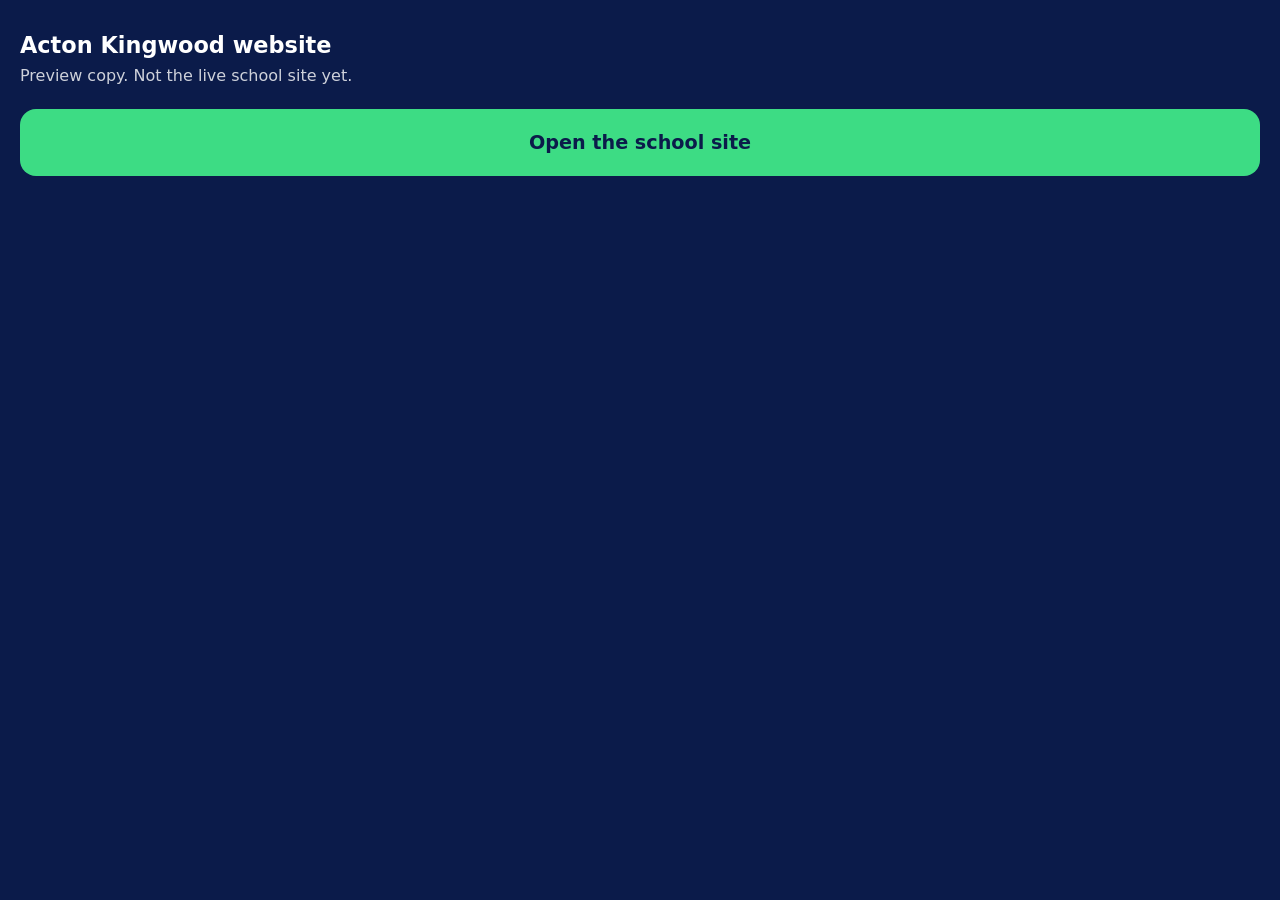
<file: index.html>
<!DOCTYPE html>
<html lang="en">
<head>
  <meta charset="utf-8" />
  <meta name="viewport" content="width=device-width, initial-scale=1" />
  <title>Acton Kingwood website</title>
  <style>
    body { font-family: system-ui, sans-serif; margin: 0; padding: 32px 20px; background: #0b1b4a; color: #fff; }
    h1 { font-size: 1.4rem; margin: 0 0 8px; }
    p { opacity: .8; margin: 0 0 24px; }
    a { display: block; text-align: center; text-decoration: none; color: #0b1b4a; background: #3ddc84; border-radius: 16px; padding: 22px 16px; font-weight: 700; font-size: 1.2rem; }
  </style>
</head>
<body>
  <h1>Acton Kingwood website</h1>
  <p>Preview copy. Not the live school site yet.</p>
  <a href="site/">Open the school site</a>
</body>
</html>
</file>
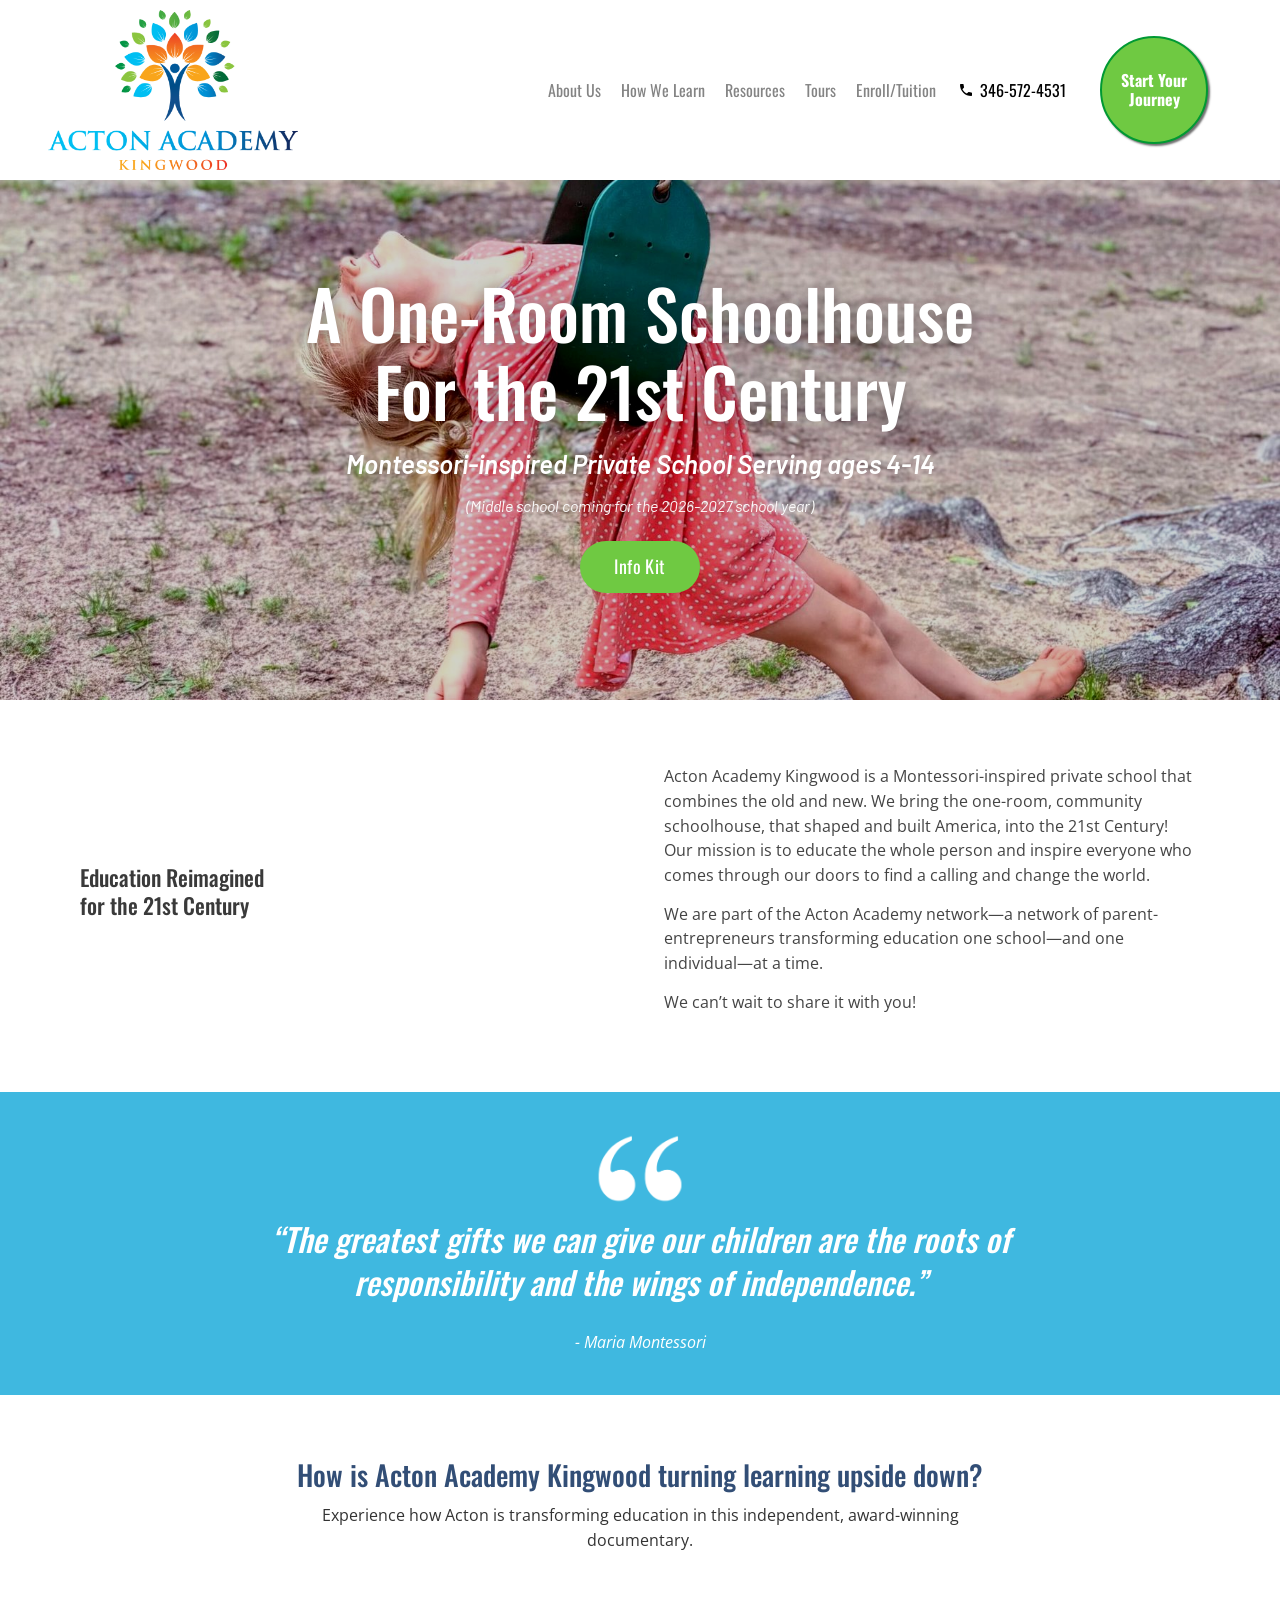
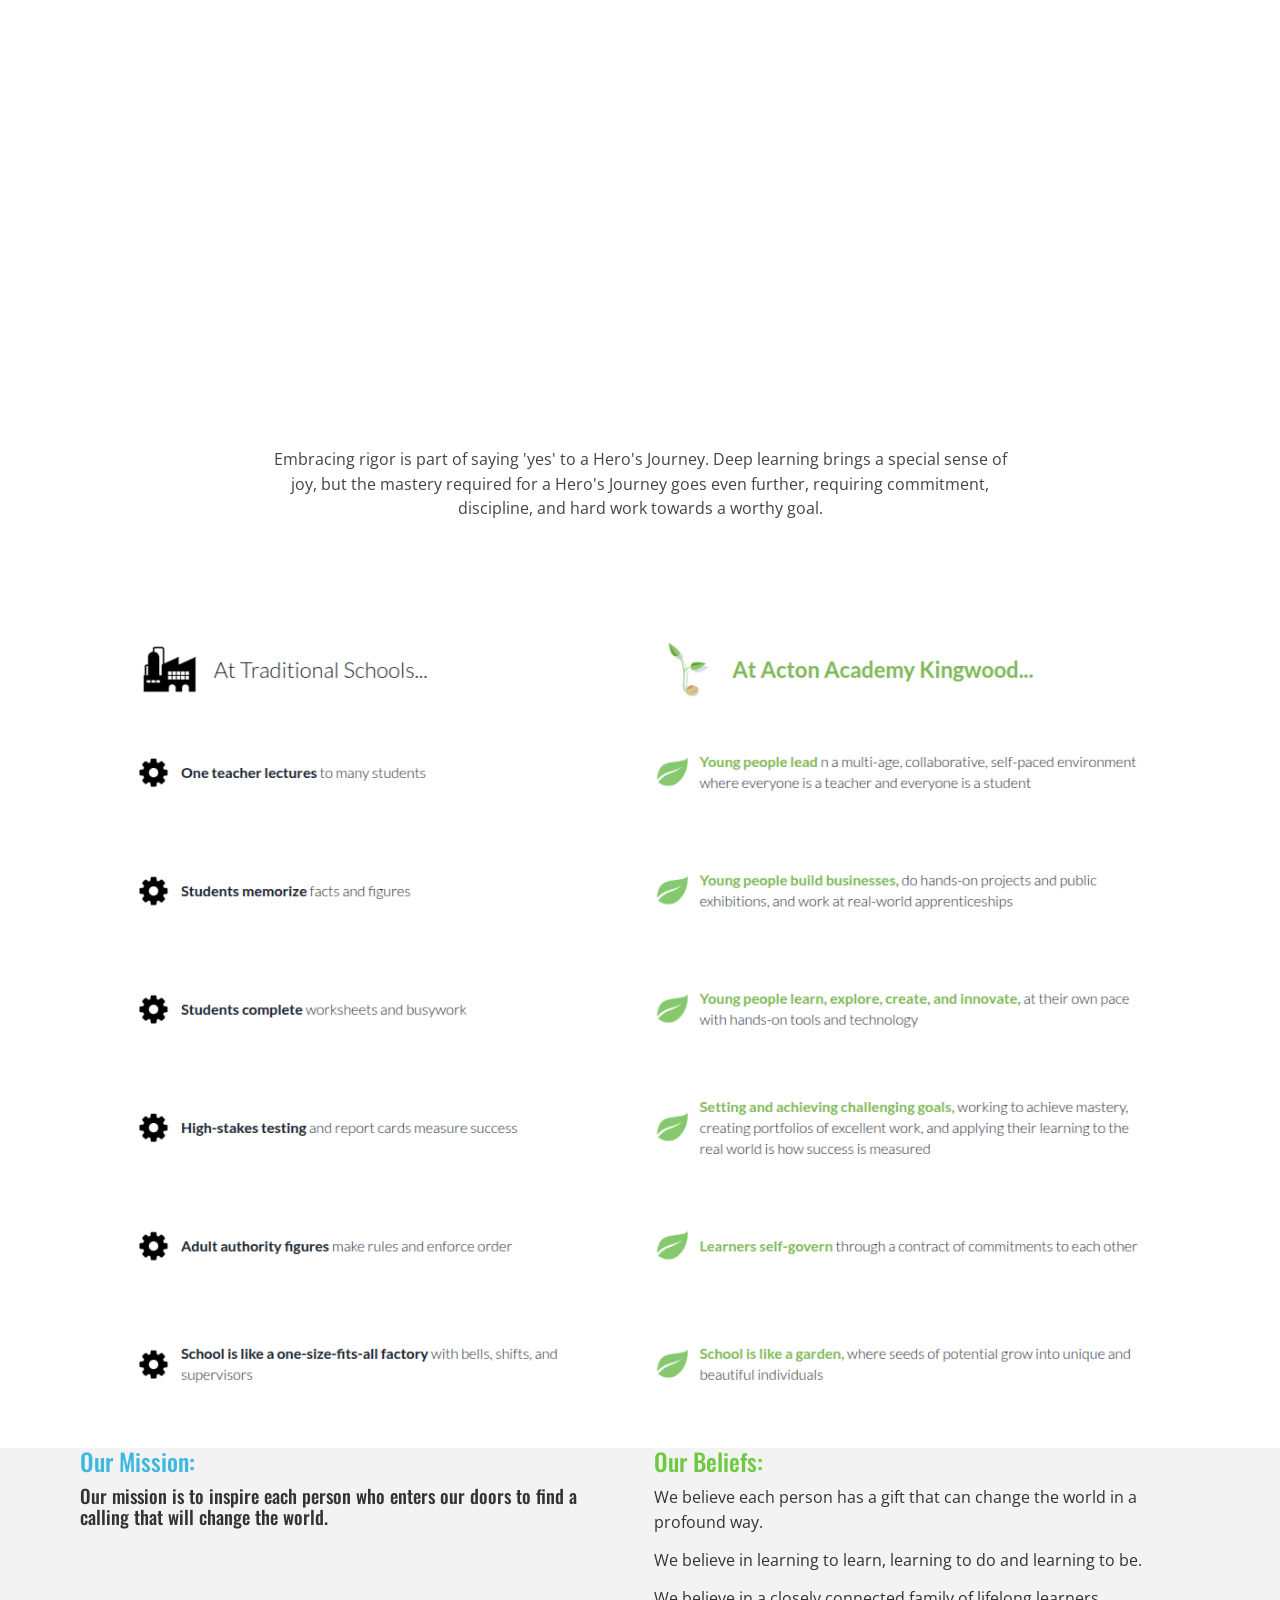
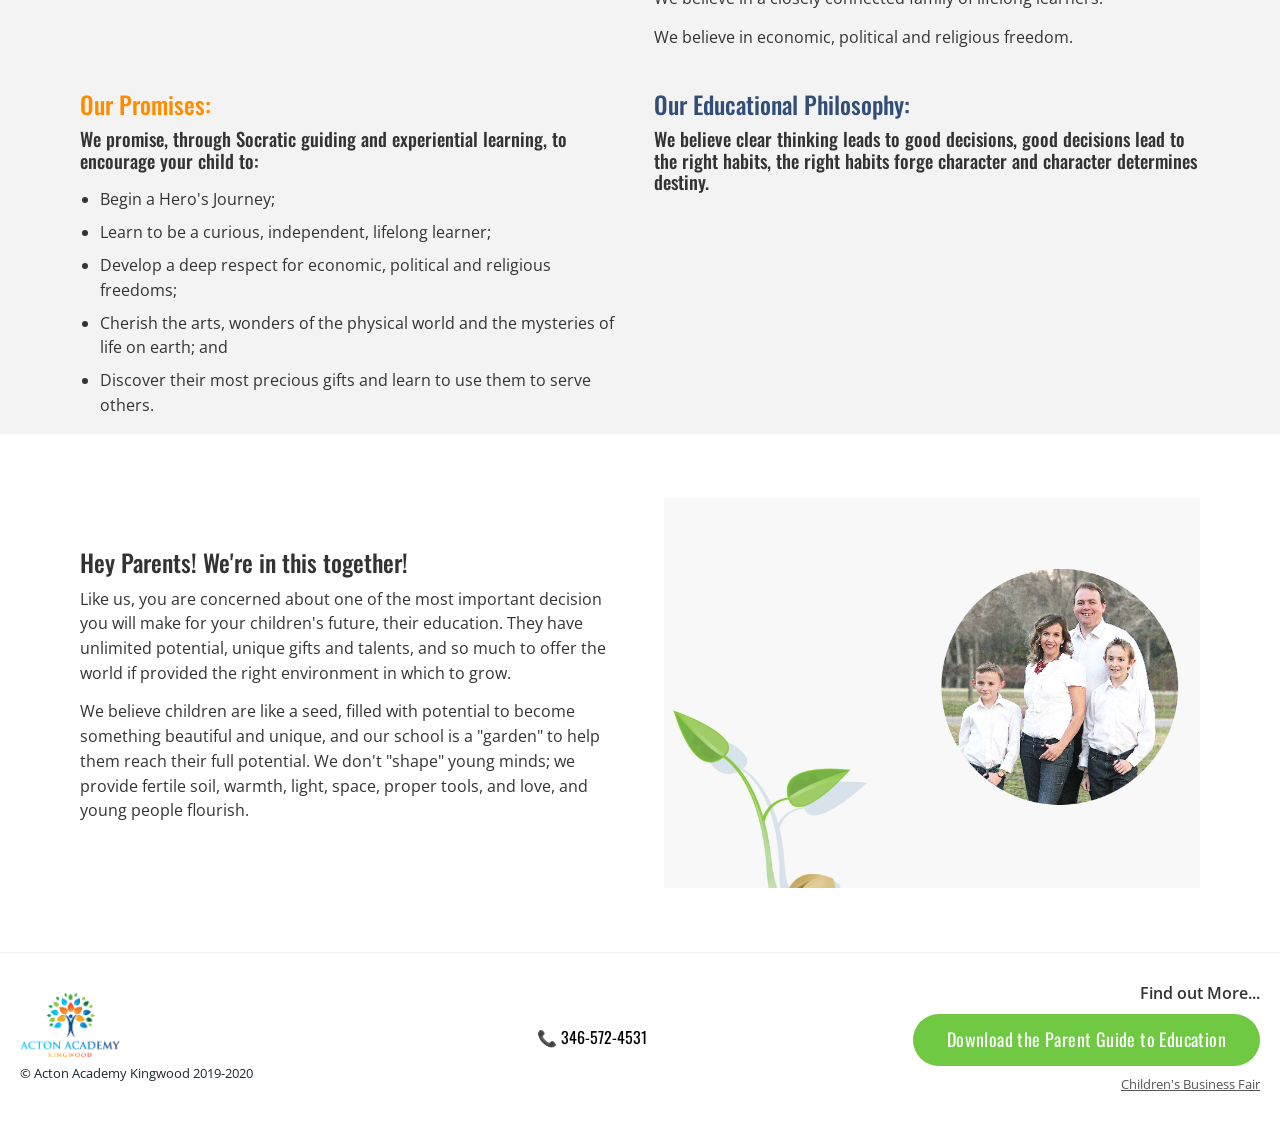
<file: site/index.html>
<!DOCTYPE html>
<html lang="en">
<head>
<meta charset="utf-8">
<meta name="viewport" content="width=device-width, initial-scale=1">
<title>Acton Academy Kingwood - a Montessori inspired private school</title>
<link rel="icon" href="images/logo.png">
<link rel="preconnect" href="https://fonts.googleapis.com">
<link rel="preconnect" href="https://fonts.gstatic.com" crossorigin>
<link href="https://fonts.googleapis.com/css2?family=Barlow:ital,wght@0,400;0,500;0,600;0,700;1,400;1,600&family=Open+Sans:ital,wght@0,400;0,600;1,400&family=Oswald:wght@400;500;600;700&display=swap" rel="stylesheet">
<link rel="stylesheet" href="css/styles.css">
</head>
<body>
<header class="site-header">
  <div class="wrap-wide header-inner">
    <a class="brand" href="index.html"><img src="images/logo.png" alt="Acton Academy Kingwood"></a>
    <button class="nav-toggle" aria-label="Menu"><span></span></button>
    <ul class="primary">
      <li><a href="#">About Us</a>
        <div class="dropdown">
          <a href="campus.html">Our Campus</a>
          <a href="team.html">Our Team</a>
        </div>
      </li>
      <li><a href="#">How We Learn</a>
        <div class="dropdown">
          <a href="learning-design.html">Learning Design</a>
          <a href="studios.html">Studios</a>
          <a href="calendar.html">Academic Calendar</a>
        </div>
      </li>
      <li><a href="resources.html">Resources</a>
        <div class="dropdown">
          <a href="deep-dive.html">Get Inspired</a>
          <a href="faq.html">FAQ</a>
        </div>
      </li>
      <li><a href="tours.html">Tours</a></li>
      <li><a href="enrollment.html">Enroll/Tuition</a></li>
    </ul>
    <a class="phone-link" href="tel:346-572-4531">
      <svg viewBox="0 0 24 24"><path d="M6.6 10.8c1.4 2.8 3.8 5.1 6.6 6.6l2.2-2.2c.3-.3.7-.4 1-.2 1.1.4 2.3.6 3.6.6.6 0 1 .4 1 1V20c0 .6-.4 1-1 1C10.6 21 3 13.4 3 4c0-.6.4-1 1-1h3.5c.6 0 1 .4 1 1 0 1.2.2 2.4.6 3.6.1.4 0 .7-.3 1L6.6 10.8z"/></svg>
      346-572-4531
    </a>
    <a class="cta-circle" href="apply.html">Start<br>Your<br>Journey</a>
  </div>
</header>

<section class="hero" style="background-image:url('images/hero-swing.jpg');min-height:520px">
  <div class="hero-inner">
    <h1>A One-Room Schoolhouse<br>For the 21st Century</h1>
    <p class="sub">Montessori-inspired Private School Serving ages 4-14</p>
    <p class="note">(Middle school coming for the 2026-2027 school year)</p>
    <p style="margin-top:22px"><a class="btn btn-pill" href="https://www.canva.com/design/DAGtMswxt_4/TJYVOoG1zzgJtxejs1b6KQ/view?utm_content=DAGtMswxt_4&utm_campaign=designshare&utm_medium=link2&utm_source=uniquelinks&utlId=he8e9729d8b" target="_blank" rel="noopener">Info Kit</a></p>
  </div>
</section>

<section class="sec">
  <div class="wrap split">
    <h2 class="lede">Education Reimagined<br>for the 21st Century</h2>
    <div class="body">
      <p>Acton Academy Kingwood is a Montessori-inspired private school that combines the old and new. We bring the one-room, community schoolhouse, that shaped and built America, into the 21st Century! Our mission is to educate the whole person and inspire everyone who comes through our doors to find a calling and change the world.</p>
      <p>We are part of the Acton Academy network—a network of parent-entrepreneurs transforming education one school—and one individual—at a time.</p>
      <p>We can’t wait to share it with you!</p>
    </div>
  </div>
</section>

<section class="sec-sky sec-sm">
  <div class="wrap center" style="max-width:860px">
    <img class="quote-mark" src="images/quotes.png" alt="">
    <p class="quote">“The greatest gifts we can give our children are the roots of responsibility and the wings of independence.”</p>
    <cite style="color:#fff;font-style:italic">- Maria Montessori</cite>
  </div>
</section>

<section class="sec center">
  <div class="wrap">
    <h2 class="navy-h" style="font-size:28px">How is Acton Academy Kingwood turning learning upside down?</h2>
    <p style="max-width:720px;margin:12px auto 22px">Experience how Acton is transforming education in this independent, award-winning documentary.</p>
    <div style="max-width:800px;margin:0 auto">
      <div style="position:relative;padding-bottom:56.25%;height:0">
        <iframe src="https://www.youtube.com/embed/9gK3trFkhqs" title="Acton documentary" style="position:absolute;inset:0;width:100%;height:100%;border:0" allowfullscreen></iframe>
      </div>
    </div>
    <p style="max-width:760px;margin:22px auto 0;color:#444">Embracing rigor is part of saying 'yes' to a Hero's Journey. Deep learning brings a special sense of joy, but the mastery required for a Hero's Journey goes even further, requiring commitment, discipline, and hard work towards a worthy goal.</p>
  </div>
</section>

<section class="sec-sm">
  <div class="wrap center">
    <img src="images/compare.png" alt="At Traditional Schools versus At Acton Academy Kingwood">
  </div>
</section>

<section class="sec-gray">
  <div class="wrap mission-grid">
    <div>
      <h1 class="sky-h">Our Mission:</h1>
      <h3>Our mission is to inspire each person who enters our doors to find a calling that will change the world.</h3>
    </div>
    <div>
      <h1 class="green-h">Our Beliefs:</h1>
      <p>We believe each person has a gift that can change the world in a profound way.</p>
      <p>We believe in learning to learn, learning to do and learning to be.</p>
      <p>We believe in a closely connected family of lifelong learners.</p>
      <p>We believe in economic, political and religious freedom.</p>
    </div>
    <div>
      <h1 class="orange-h">Our Promises:</h1>
      <h3>We promise, through Socratic guiding and experiential learning, to encourage your child to:</h3>
      <ul class="promise-list">
        <li>Begin a Hero's Journey;</li>
        <li>Learn to be a curious, independent, lifelong learner;</li>
        <li>Develop a deep respect for economic, political and religious freedoms;</li>
        <li>Cherish the arts, wonders of the physical world and the mysteries of life on earth; and</li>
        <li>Discover their most precious gifts and learn to use them to serve others.</li>
      </ul>
    </div>
    <div>
      <h1 class="navy-h">Our Educational Philosophy:</h1>
      <h3>We believe clear thinking leads to good decisions, good decisions lead to the right habits, the right habits forge character and character determines destiny.</h3>
    </div>
  </div>
</section>

<section class="sec">
  <div class="wrap split">
    <div>
      <h1>Hey Parents! We're in this together!</h1>
      <p>Like us, you are concerned about one of the most important decision you will make for your children's future, their education. They have unlimited potential, unique gifts and talents, and so much to offer the world if provided the right environment in which to grow.</p>
      <p>We believe children are like a seed, filled with potential to become something beautiful and unique, and our school is a "garden" to help them reach their full potential. We don't "shape" young minds; we provide fertile soil, warmth, light, space, proper tools, and love, and young people flourish.</p>
    </div>
    <div><img src="images/family.png" alt="Acton Academy Kingwood family"></div>
  </div>
</section>

<footer class="site-footer">
  <div class="wrap-wide footer-inner">
    <div>
      <a class="brand" href="index.html"><img src="images/logo.png" alt="Acton Academy Kingwood"></a>
      <div class="copy">© Acton Academy Kingwood 2019-2020</div>
    </div>
    <div class="footer-phone"><a class="phone-link" href="tel:346-572-4531" style="justify-content:center">📞 346-572-4531</a></div>
    <div class="footer-more">
      <div class="find">Find out More...</div>
      <a class="btn btn-pill" href="https://links.actonkingwood.com/parents-shopper-guide" target="_blank" rel="noopener">Download the Parent Guide to Education</a>
      <div class="footer-links">
        <a href="https://www.childrensbusinessfair.org/porter-texas" target="_blank" rel="noopener">Children's Business Fair</a>
      </div>
    </div>
  </div>
</footer>
<script src="js/site.js"></script>
</body>
</html>
</file>
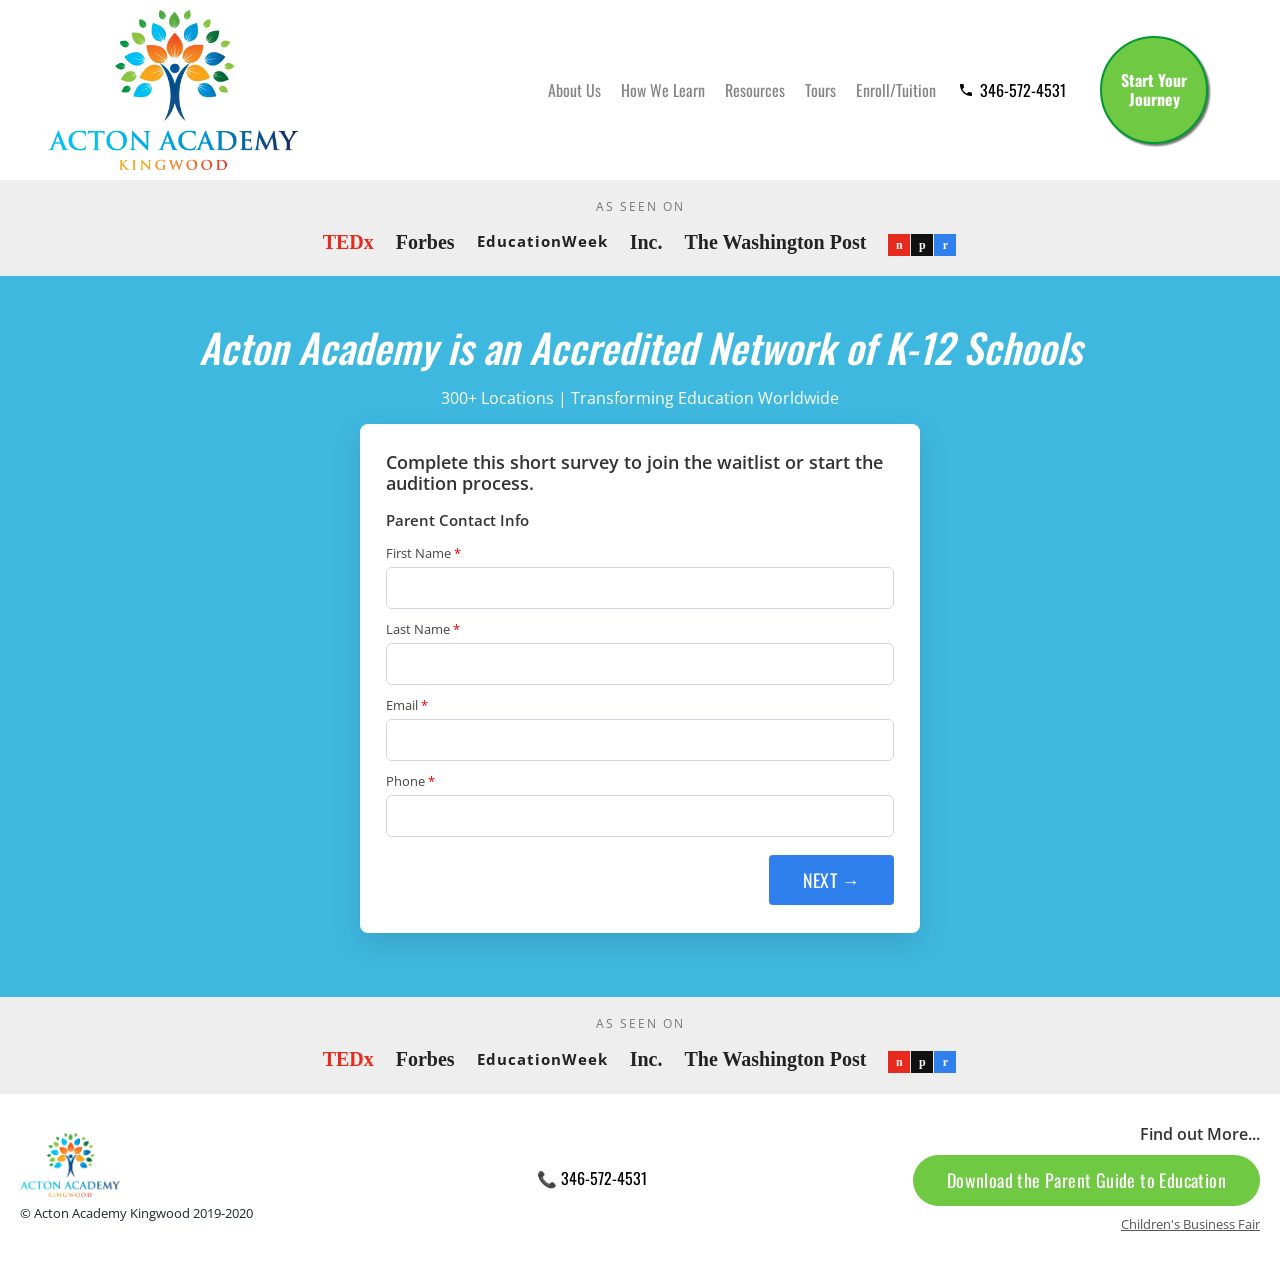
<file: site/apply.html>
<!DOCTYPE html>
<html lang="en">
<head>
<meta charset="utf-8">
<meta name="viewport" content="width=device-width, initial-scale=1">
<title>Start Your Journey | Acton Academy Kingwood</title>
<link rel="icon" href="images/logo.png">
<link rel="preconnect" href="https://fonts.googleapis.com">
<link rel="preconnect" href="https://fonts.gstatic.com" crossorigin>
<link href="https://fonts.googleapis.com/css2?family=Barlow:ital,wght@0,400;0,500;0,600;0,700;1,400;1,600&family=Open+Sans:ital,wght@0,400;0,600;1,400&family=Oswald:wght@400;500;600;700&display=swap" rel="stylesheet">
<link rel="stylesheet" href="css/styles.css">
</head>
<body>
<header class="site-header">
  <div class="wrap-wide header-inner">
    <a class="brand" href="index.html"><img src="images/logo.png" alt="Acton Academy Kingwood"></a>
    <button class="nav-toggle" aria-label="Menu"><span></span></button>
    <ul class="primary">
      <li><a href="#">About Us</a>
        <div class="dropdown">
          <a href="campus.html">Our Campus</a>
          <a href="team.html">Our Team</a>
        </div>
      </li>
      <li><a href="#">How We Learn</a>
        <div class="dropdown">
          <a href="learning-design.html">Learning Design</a>
          <a href="studios.html">Studios</a>
          <a href="calendar.html">Academic Calendar</a>
        </div>
      </li>
      <li><a href="resources.html">Resources</a>
        <div class="dropdown">
          <a href="deep-dive.html">Get Inspired</a>
          <a href="faq.html">FAQ</a>
        </div>
      </li>
      <li><a href="tours.html">Tours</a></li>
      <li><a href="enrollment.html">Enroll/Tuition</a></li>
    </ul>
    <a class="phone-link" href="tel:346-572-4531">
      <svg viewBox="0 0 24 24"><path d="M6.6 10.8c1.4 2.8 3.8 5.1 6.6 6.6l2.2-2.2c.3-.3.7-.4 1-.2 1.1.4 2.3.6 3.6.6.6 0 1 .4 1 1V20c0 .6-.4 1-1 1C10.6 21 3 13.4 3 4c0-.6.4-1 1-1h3.5c.6 0 1 .4 1 1 0 1.2.2 2.4.6 3.6.1.4 0 .7-.3 1L6.6 10.8z"/></svg>
      346-572-4531
    </a>
    <a class="cta-circle" href="apply.html">Start<br>Your<br>Journey</a>
  </div>
</header>


<div class="seen">
  <div class="seen-label">AS SEEN ON</div>
  <div class="seen-row">
    <span class="tedx">TEDx</span>
    <span>Forbes</span>
    <span class="ew">EducationWeek</span>
    <span>Inc.</span>
    <span>The Washington Post</span>
    <span class="npr"><span>n</span><span>p</span><span>r</span></span>
  </div>
</div>

<section class="apply-hero">
  <div class="wrap">
    <h1>Acton Academy is an Accredited Network of K-12 Schools</h1>
    <p>300+ Locations | Transforming Education Worldwide</p>
    <form class="form-card" id="apply-form" action="#" method="post">
      <h3>Complete this short survey to join the waitlist or start the audition process.</h3>
      <div class="form-step">
        <div class="group-label">Parent Contact Info</div>
        <label>First Name <span class="req">*</span></label>
        <input name="first" required>
        <label>Last Name <span class="req">*</span></label>
        <input name="last" required>
        <label>Email <span class="req">*</span></label>
        <input name="email" type="email" required>
        <label>Phone <span class="req">*</span></label>
        <input name="phone" type="tel" required>
        <div class="form-actions"><button class="btn btn-rect btn-blue" type="button" data-next>NEXT →</button></div>
      </div>
      <div class="form-step hidden">
        <div class="group-label">Address</div>
        <label>Street Address</label><input name="street">
        <label>City</label><input name="city">
        <label>State</label><input name="state">
        <label>Country</label><input name="country" value="United States">
        <label>Postal code</label><input name="zip">
        <div class="form-actions">
          <button class="btn btn-rect" type="button" data-back style="background:#888">Back</button>
          <button class="btn btn-rect btn-blue" type="button" data-next>NEXT →</button>
        </div>
      </div>
      <div class="form-step hidden">
        <div class="group-label">Child 1 Information</div>
        <label>Oldest Child's First Name</label><input name="c1_first">
        <label>Oldest Child's Last Name</label><input name="c1_last">
        <label>Oldest Child's Date of Birth</label><input name="c1_dob" type="date">
        <label>Oldest Child's Ideal Start Date</label><input name="c1_start">
        <label>Oldest Child's Current Grade and School</label><input name="c1_school">
        <label>Do You Have Additional Children You Would Like to Add? <span class="req">*</span></label>
        <select name="more_children"><option value="No">No</option><option value="Yes">Yes</option></select>
        <div class="child2-fields hidden">
          <div class="group-label">Child 2 Information</div>
          <label>2nd Child's First Name</label><input name="c2_first">
          <label>2nd Child's Last Name</label><input name="c2_last">
          <label>2nd Child's Date of Birth</label><input name="c2_dob" type="date">
          <label>2nd Child's Ideal Start Date</label><input name="c2_start">
          <label>2nd Child's Current Grade and School</label><input name="c2_school">
        </div>
        <div class="form-actions">
          <button class="btn btn-rect" type="button" data-back style="background:#888">Back</button>
          <button class="btn btn-rect btn-blue" type="button" data-next>NEXT →</button>
        </div>
      </div>
      <div class="form-step hidden">
        <div class="group-label">Final Questions</div>
        <label>How did you hear about us? <span class="req">*</span></label><textarea name="hear" required></textarea>
        <label>What excites your family most about Acton Academy? <span class="req">*</span></label><textarea name="excites" required></textarea>
        <label>What concerns you most? <span class="req">*</span></label><textarea name="concerns" required></textarea>
        <label>How would you describe your, your spouse's and your child's learning environment so far? <span class="req">*</span></label><textarea name="env" required></textarea>
        <label>Do you feel like you and your family have been on a passionate Hero's Journey in life or are ready to start? <span class="req">*</span></label><textarea name="hero" required></textarea>
        <div class="form-actions">
          <button class="btn btn-rect" type="button" data-back style="background:#888">Back</button>
          <button class="btn btn-rect btn-blue" type="submit">SUBMIT</button>
        </div>
      </div>
      <div class="form-done hidden">
        <p style="margin-top:12px">Thank you. Your information has been received.</p>
      </div>
    </form>
  </div>
</section>

<div class="seen">
  <div class="seen-label">AS SEEN ON</div>
  <div class="seen-row">
    <span class="tedx">TEDx</span>
    <span>Forbes</span>
    <span class="ew">EducationWeek</span>
    <span>Inc.</span>
    <span>The Washington Post</span>
    <span class="npr"><span>n</span><span>p</span><span>r</span></span>
  </div>
</div>


<footer class="site-footer">
  <div class="wrap-wide footer-inner">
    <div>
      <a class="brand" href="index.html"><img src="images/logo.png" alt="Acton Academy Kingwood"></a>
      <div class="copy">© Acton Academy Kingwood 2019-2020</div>
    </div>
    <div class="footer-phone"><a class="phone-link" href="tel:346-572-4531" style="justify-content:center">📞 346-572-4531</a></div>
    <div class="footer-more">
      <div class="find">Find out More...</div>
      <a class="btn btn-pill" href="https://links.actonkingwood.com/parents-shopper-guide" target="_blank" rel="noopener">Download the Parent Guide to Education</a>
      <div class="footer-links">
        <a href="https://www.childrensbusinessfair.org/porter-texas" target="_blank" rel="noopener">Children's Business Fair</a>
      </div>
    </div>
  </div>
</footer>
<script src="js/site.js"></script>
</body>
</html>
</file>
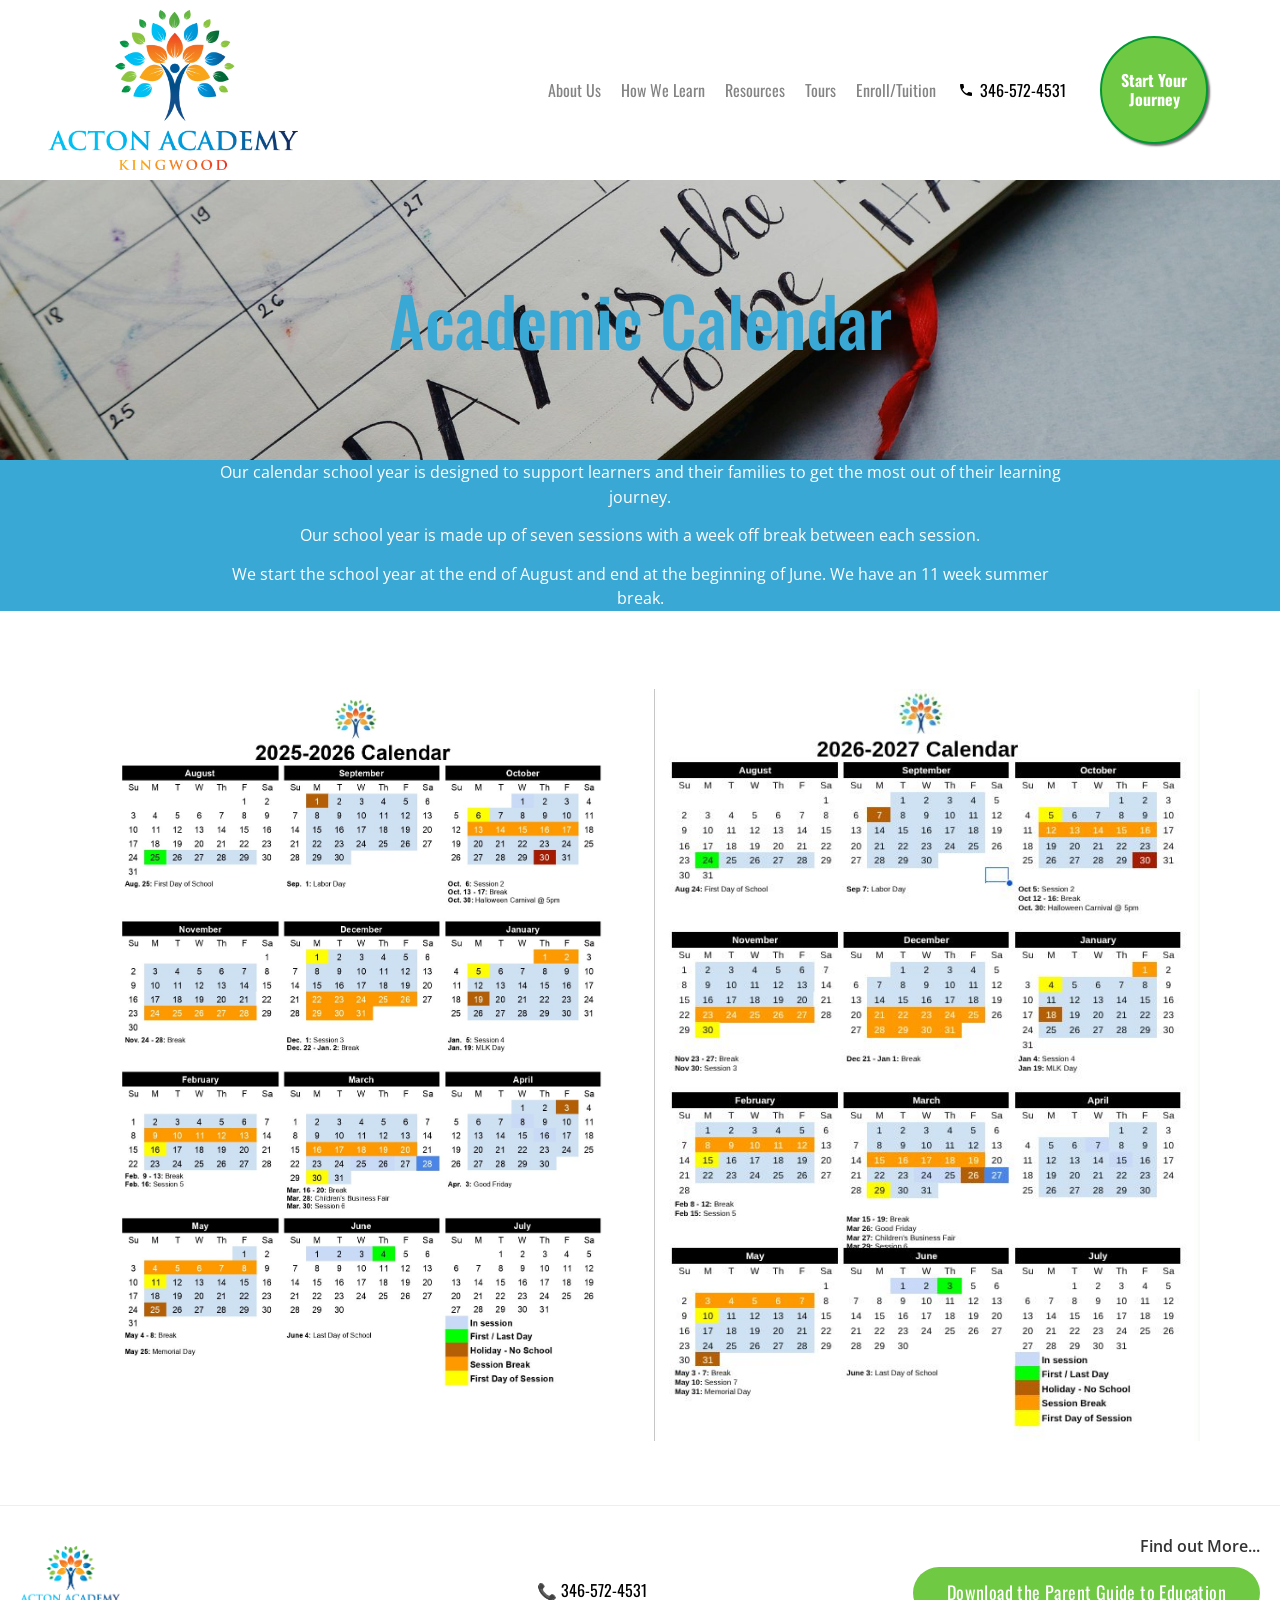
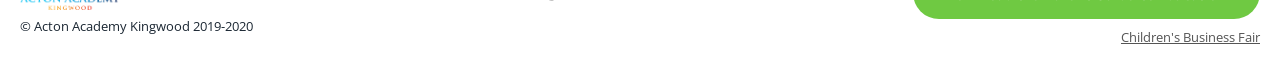
<file: site/calendar.html>
<!DOCTYPE html>
<html lang="en">
<head>
<meta charset="utf-8">
<meta name="viewport" content="width=device-width, initial-scale=1">
<title>Academic Calendar | Acton Academy Kingwood</title>
<link rel="icon" href="images/logo.png">
<link rel="preconnect" href="https://fonts.googleapis.com">
<link rel="preconnect" href="https://fonts.gstatic.com" crossorigin>
<link href="https://fonts.googleapis.com/css2?family=Barlow:ital,wght@0,400;0,500;0,600;0,700;1,400;1,600&family=Open+Sans:ital,wght@0,400;0,600;1,400&family=Oswald:wght@400;500;600;700&display=swap" rel="stylesheet">
<link rel="stylesheet" href="css/styles.css">
</head>
<body>
<header class="site-header">
  <div class="wrap-wide header-inner">
    <a class="brand" href="index.html"><img src="images/logo.png" alt="Acton Academy Kingwood"></a>
    <button class="nav-toggle" aria-label="Menu"><span></span></button>
    <ul class="primary">
      <li><a href="#">About Us</a>
        <div class="dropdown">
          <a href="campus.html">Our Campus</a>
          <a href="team.html">Our Team</a>
        </div>
      </li>
      <li><a href="#">How We Learn</a>
        <div class="dropdown">
          <a href="learning-design.html">Learning Design</a>
          <a href="studios.html">Studios</a>
          <a href="calendar.html">Academic Calendar</a>
        </div>
      </li>
      <li><a href="resources.html">Resources</a>
        <div class="dropdown">
          <a href="deep-dive.html">Get Inspired</a>
          <a href="faq.html">FAQ</a>
        </div>
      </li>
      <li><a href="tours.html">Tours</a></li>
      <li><a href="enrollment.html">Enroll/Tuition</a></li>
    </ul>
    <a class="phone-link" href="tel:346-572-4531">
      <svg viewBox="0 0 24 24"><path d="M6.6 10.8c1.4 2.8 3.8 5.1 6.6 6.6l2.2-2.2c.3-.3.7-.4 1-.2 1.1.4 2.3.6 3.6.6.6 0 1 .4 1 1V20c0 .6-.4 1-1 1C10.6 21 3 13.4 3 4c0-.6.4-1 1-1h3.5c.6 0 1 .4 1 1 0 1.2.2 2.4.6 3.6.1.4 0 .7-.3 1L6.6 10.8z"/></svg>
      346-572-4531
    </a>
    <a class="cta-circle" href="apply.html">Start<br>Your<br>Journey</a>
  </div>
</header>

<section class="hero hero-sm" style="background-image:url('images/hero-calendar.jpg')">
  <div class="hero-inner"><h1 style="color:#3aa8d4;text-shadow:none">Academic Calendar</h1></div>
</section>
<section class="sec-blueband">
  <div class="wrap center" style="max-width:860px">
    <p>Our calendar school year is designed to support learners and their families to get the most out of their learning journey.</p>
    <p>Our school year is made up of seven sessions with a week off break between each session.</p>
    <p>We start the school year at the end of August and end at the beginning of June. We have an 11 week summer break.</p>
  </div>
</section>
<section class="sec">
  <div class="wrap" style="display:grid;grid-template-columns:1fr 1fr;gap:28px;align-items:start">
    <img src="images/calendar-2526.jpg" alt="2025-2026 Calendar">
    <img src="images/calendar-2627.jpg" alt="2026-2027 Calendar">
  </div>
</section>

<footer class="site-footer">
  <div class="wrap-wide footer-inner">
    <div>
      <a class="brand" href="index.html"><img src="images/logo.png" alt="Acton Academy Kingwood"></a>
      <div class="copy">© Acton Academy Kingwood 2019-2020</div>
    </div>
    <div class="footer-phone"><a class="phone-link" href="tel:346-572-4531" style="justify-content:center">📞 346-572-4531</a></div>
    <div class="footer-more">
      <div class="find">Find out More...</div>
      <a class="btn btn-pill" href="https://links.actonkingwood.com/parents-shopper-guide" target="_blank" rel="noopener">Download the Parent Guide to Education</a>
      <div class="footer-links">
        <a href="https://www.childrensbusinessfair.org/porter-texas" target="_blank" rel="noopener">Children's Business Fair</a>
      </div>
    </div>
  </div>
</footer>
<script src="js/site.js"></script>
</body>
</html>
</file>
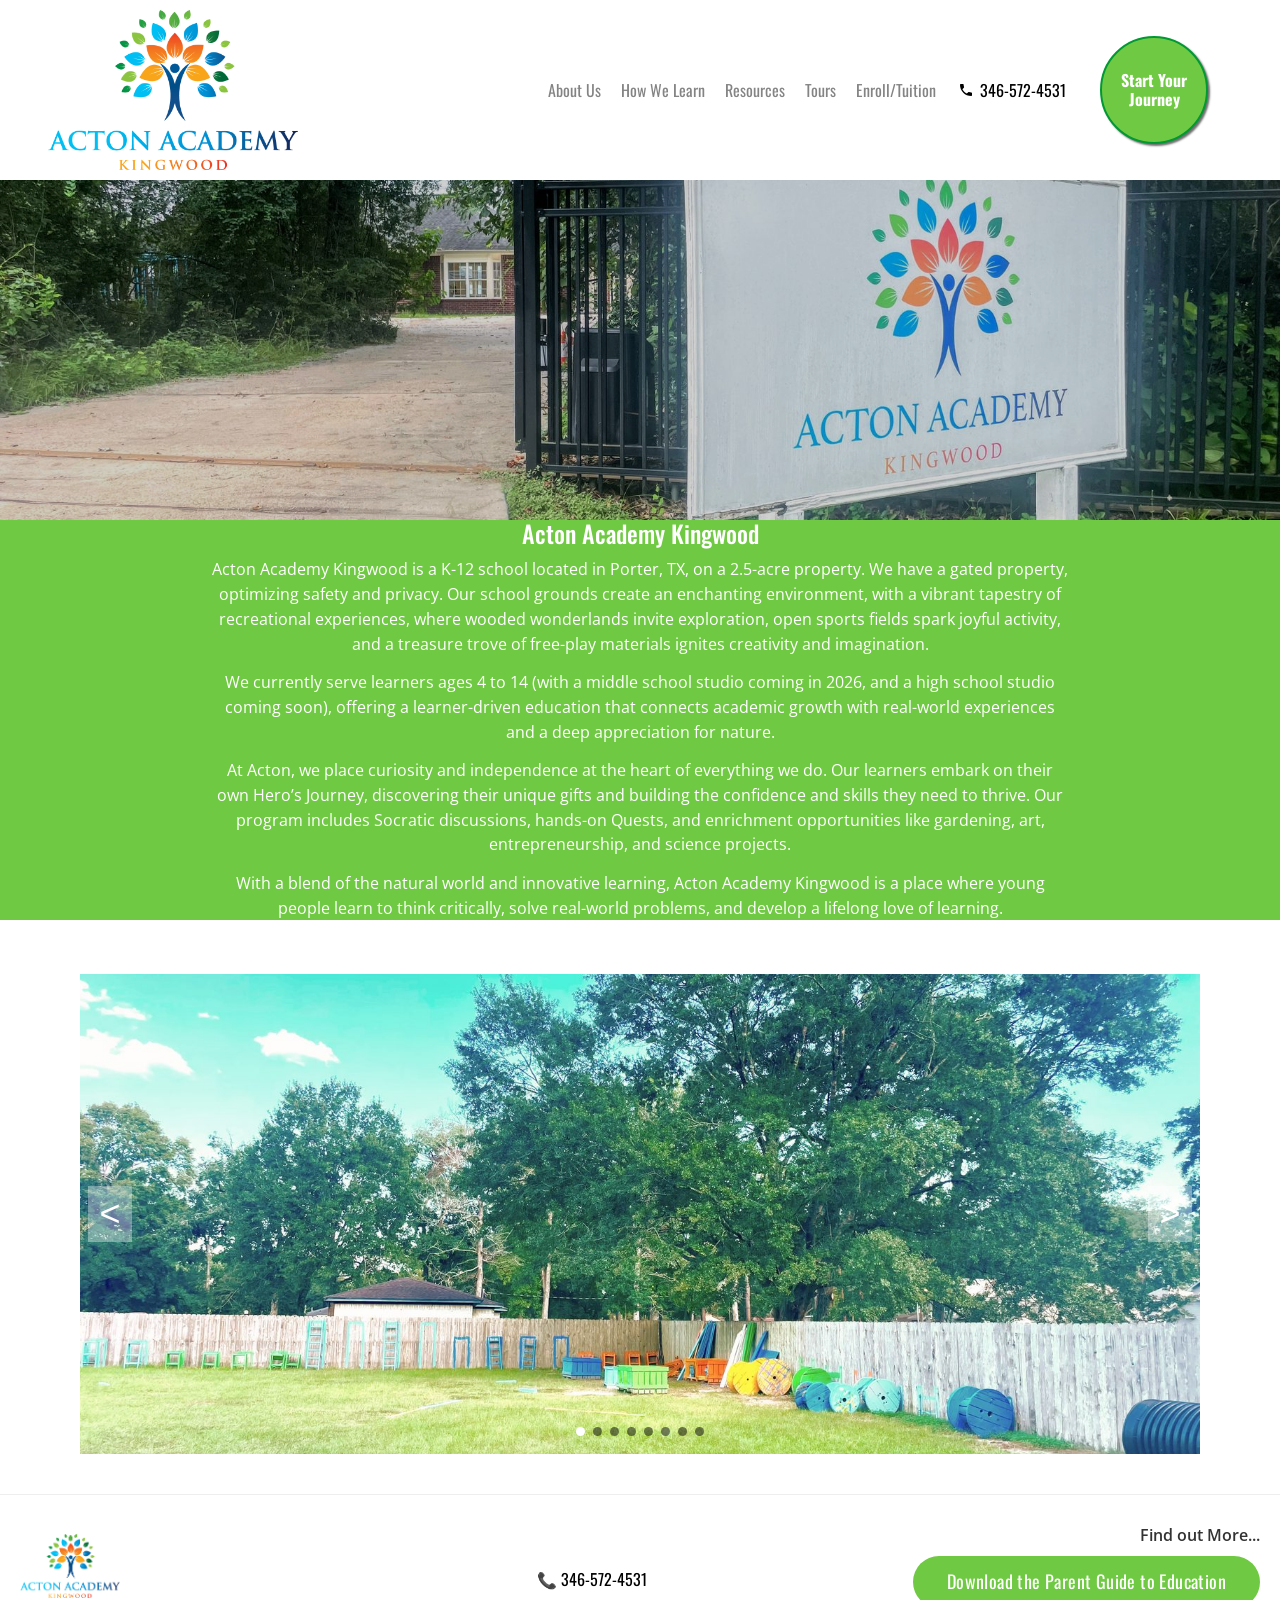
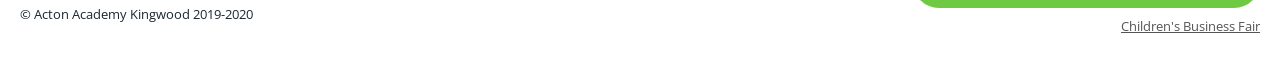
<file: site/campus.html>
<!DOCTYPE html>
<html lang="en">
<head>
<meta charset="utf-8">
<meta name="viewport" content="width=device-width, initial-scale=1">
<title>Our Campus | Acton Academy Kingwood</title>
<link rel="icon" href="images/logo.png">
<link rel="preconnect" href="https://fonts.googleapis.com">
<link rel="preconnect" href="https://fonts.gstatic.com" crossorigin>
<link href="https://fonts.googleapis.com/css2?family=Barlow:ital,wght@0,400;0,500;0,600;0,700;1,400;1,600&family=Open+Sans:ital,wght@0,400;0,600;1,400&family=Oswald:wght@400;500;600;700&display=swap" rel="stylesheet">
<link rel="stylesheet" href="css/styles.css">
</head>
<body>
<header class="site-header">
  <div class="wrap-wide header-inner">
    <a class="brand" href="index.html"><img src="images/logo.png" alt="Acton Academy Kingwood"></a>
    <button class="nav-toggle" aria-label="Menu"><span></span></button>
    <ul class="primary">
      <li><a href="#">About Us</a>
        <div class="dropdown">
          <a href="campus.html">Our Campus</a>
          <a href="team.html">Our Team</a>
        </div>
      </li>
      <li><a href="#">How We Learn</a>
        <div class="dropdown">
          <a href="learning-design.html">Learning Design</a>
          <a href="studios.html">Studios</a>
          <a href="calendar.html">Academic Calendar</a>
        </div>
      </li>
      <li><a href="resources.html">Resources</a>
        <div class="dropdown">
          <a href="deep-dive.html">Get Inspired</a>
          <a href="faq.html">FAQ</a>
        </div>
      </li>
      <li><a href="tours.html">Tours</a></li>
      <li><a href="enrollment.html">Enroll/Tuition</a></li>
    </ul>
    <a class="phone-link" href="tel:346-572-4531">
      <svg viewBox="0 0 24 24"><path d="M6.6 10.8c1.4 2.8 3.8 5.1 6.6 6.6l2.2-2.2c.3-.3.7-.4 1-.2 1.1.4 2.3.6 3.6.6.6 0 1 .4 1 1V20c0 .6-.4 1-1 1C10.6 21 3 13.4 3 4c0-.6.4-1 1-1h3.5c.6 0 1 .4 1 1 0 1.2.2 2.4.6 3.6.1.4 0 .7-.3 1L6.6 10.8z"/></svg>
      346-572-4531
    </a>
    <a class="cta-circle" href="apply.html">Start<br>Your<br>Journey</a>
  </div>
</header>

<section class="hero hero-mid" style="background-image:url('images/campus-sign.jpg')"></section>
<section class="sec-green">
  <div class="wrap center" style="max-width:860px">
    <h1>Acton Academy Kingwood</h1>
    <p>Acton Academy Kingwood is a K-12 school located in Porter, TX, on a 2.5-acre property. We have a gated property, optimizing safety and privacy. Our school grounds create an enchanting environment, with a vibrant tapestry of recreational experiences, where wooded wonderlands invite exploration, open sports fields spark joyful activity, and a treasure trove of free-play materials ignites creativity and imagination.</p>
    <p>We currently serve learners ages 4 to 14 (with a middle school studio coming in 2026, and a high school studio coming soon), offering a learner-driven education that connects academic growth with real-world experiences and a deep appreciation for nature.</p>
    <p>At Acton, we place curiosity and independence at the heart of everything we do. Our learners embark on their own Hero’s Journey, discovering their unique gifts and building the confidence and skills they need to thrive. Our program includes Socratic discussions, hands-on Quests, and enrichment opportunities like gardening, art, entrepreneurship, and science projects.</p>
    <p>With a blend of the natural world and innovative learning, Acton Academy Kingwood is a place where young people learn to think critically, solve real-world problems, and develop a lifelong love of learning.</p>
  </div>
</section>
<section class="sec-sm">
  <div class="wrap">
    <div class="carousel">
      <div class="carousel-track">
        <img src="images/campus-1.jpg" alt="Campus woods">
        <img src="images/campus-2.jpg" alt="Campus grounds">
        <img src="images/campus-3.jpg" alt="Campus play">
        <img src="images/campus-4.jpg" alt="Campus field">
        <img src="images/campus-5.jpg" alt="Campus trees">
        <img src="images/campus-6.jpg" alt="Campus path">
        <img src="images/campus-7.jpg" alt="Campus garden">
        <img src="images/tours-toad.jpg" alt="Learners outdoors">
      </div>
      <button class="prev" type="button" aria-label="Previous">&lt;</button>
      <button class="next" type="button" aria-label="Next">&gt;</button>
      <div class="dots"></div>
    </div>
  </div>
</section>

<footer class="site-footer">
  <div class="wrap-wide footer-inner">
    <div>
      <a class="brand" href="index.html"><img src="images/logo.png" alt="Acton Academy Kingwood"></a>
      <div class="copy">© Acton Academy Kingwood 2019-2020</div>
    </div>
    <div class="footer-phone"><a class="phone-link" href="tel:346-572-4531" style="justify-content:center">📞 346-572-4531</a></div>
    <div class="footer-more">
      <div class="find">Find out More...</div>
      <a class="btn btn-pill" href="https://links.actonkingwood.com/parents-shopper-guide" target="_blank" rel="noopener">Download the Parent Guide to Education</a>
      <div class="footer-links">
        <a href="https://www.childrensbusinessfair.org/porter-texas" target="_blank" rel="noopener">Children's Business Fair</a>
      </div>
    </div>
  </div>
</footer>
<script src="js/site.js"></script>
</body>
</html>
</file>
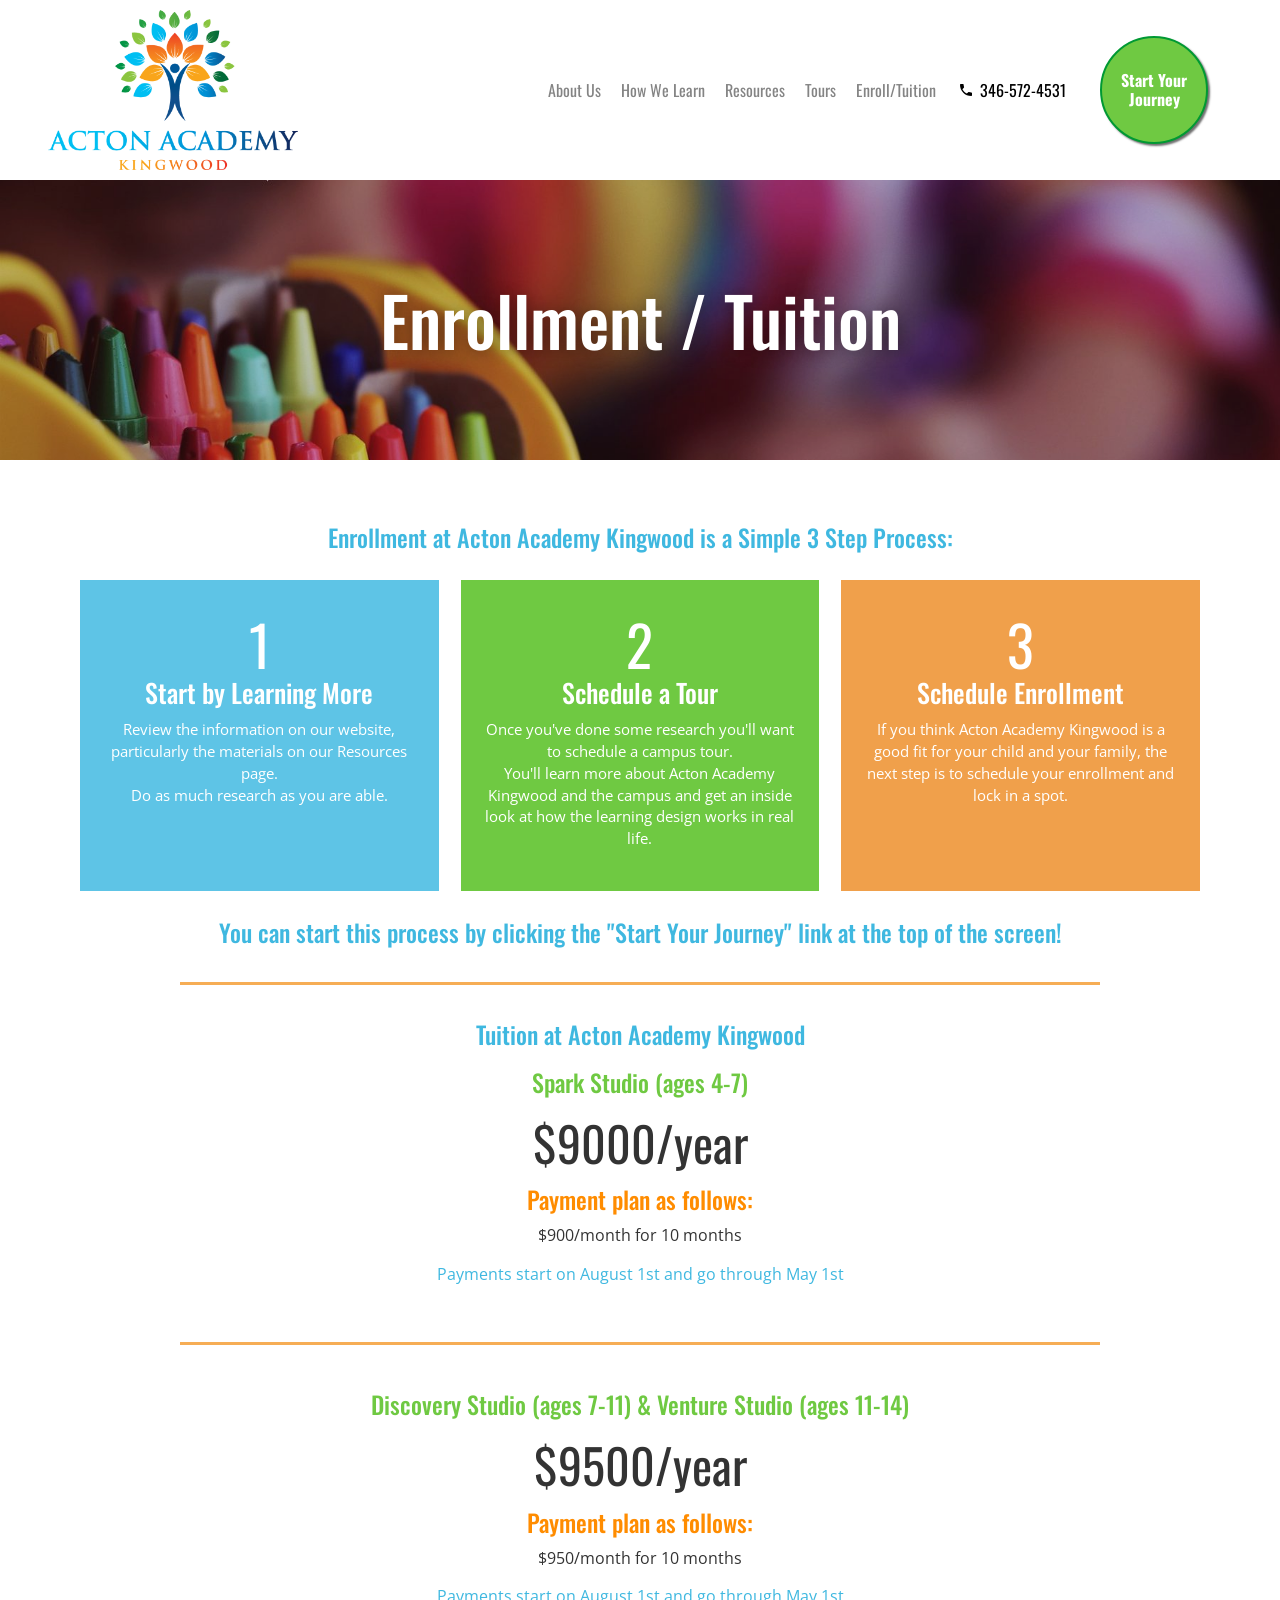
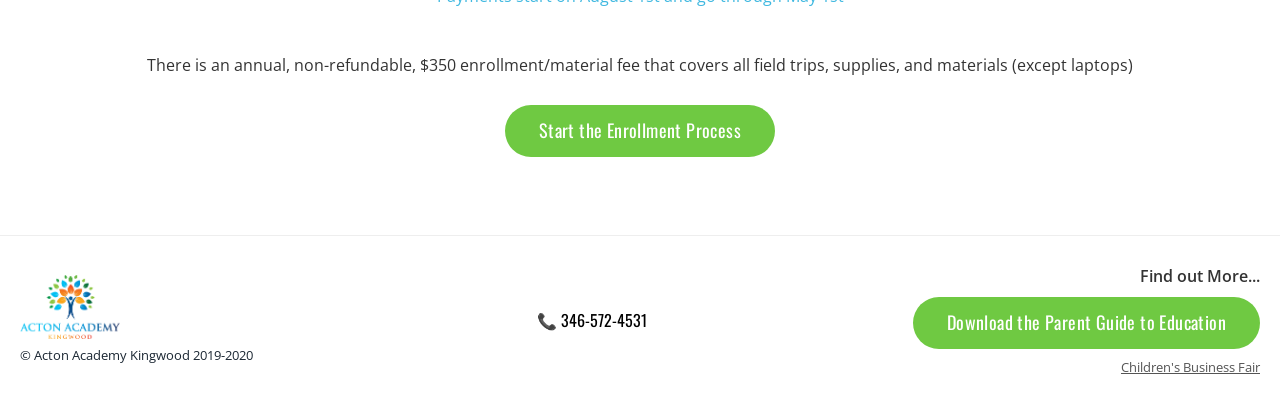
<file: site/enrollment.html>
<!DOCTYPE html>
<html lang="en">
<head>
<meta charset="utf-8">
<meta name="viewport" content="width=device-width, initial-scale=1">
<title>Enrollment / Tuition | Acton Academy Kingwood</title>
<link rel="icon" href="images/logo.png">
<link rel="preconnect" href="https://fonts.googleapis.com">
<link rel="preconnect" href="https://fonts.gstatic.com" crossorigin>
<link href="https://fonts.googleapis.com/css2?family=Barlow:ital,wght@0,400;0,500;0,600;0,700;1,400;1,600&family=Open+Sans:ital,wght@0,400;0,600;1,400&family=Oswald:wght@400;500;600;700&display=swap" rel="stylesheet">
<link rel="stylesheet" href="css/styles.css">
</head>
<body>
<header class="site-header">
  <div class="wrap-wide header-inner">
    <a class="brand" href="index.html"><img src="images/logo.png" alt="Acton Academy Kingwood"></a>
    <button class="nav-toggle" aria-label="Menu"><span></span></button>
    <ul class="primary">
      <li><a href="#">About Us</a>
        <div class="dropdown">
          <a href="campus.html">Our Campus</a>
          <a href="team.html">Our Team</a>
        </div>
      </li>
      <li><a href="#">How We Learn</a>
        <div class="dropdown">
          <a href="learning-design.html">Learning Design</a>
          <a href="studios.html">Studios</a>
          <a href="calendar.html">Academic Calendar</a>
        </div>
      </li>
      <li><a href="resources.html">Resources</a>
        <div class="dropdown">
          <a href="deep-dive.html">Get Inspired</a>
          <a href="faq.html">FAQ</a>
        </div>
      </li>
      <li><a href="tours.html">Tours</a></li>
      <li><a href="enrollment.html">Enroll/Tuition</a></li>
    </ul>
    <a class="phone-link" href="tel:346-572-4531">
      <svg viewBox="0 0 24 24"><path d="M6.6 10.8c1.4 2.8 3.8 5.1 6.6 6.6l2.2-2.2c.3-.3.7-.4 1-.2 1.1.4 2.3.6 3.6.6.6 0 1 .4 1 1V20c0 .6-.4 1-1 1C10.6 21 3 13.4 3 4c0-.6.4-1 1-1h3.5c.6 0 1 .4 1 1 0 1.2.2 2.4.6 3.6.1.4 0 .7-.3 1L6.6 10.8z"/></svg>
      346-572-4531
    </a>
    <a class="cta-circle" href="apply.html">Start<br>Your<br>Journey</a>
  </div>
</header>

<section class="hero hero-sm" style="background-image:url('images/hero-enroll.jpg')">
  <div class="hero-inner"><h1>Enrollment / Tuition</h1></div>
</section>
<section class="sec">
  <div class="wrap center">
    <h1 class="sky-h">Enrollment at Acton Academy Kingwood is a Simple 3 Step Process:</h1>
    <div class="steps">
      <div class="step step-b">
        <div class="num">1</div>
        <h3>Start by Learning More</h3>
        <p>Review the information on our website, particularly the materials on our Resources page.<br>Do as much research as you are able.</p>
      </div>
      <div class="step step-g">
        <div class="num">2</div>
        <h3>Schedule a Tour</h3>
        <p>Once you've done some research you'll want to schedule a campus tour.<br>You'll learn more about Acton Academy Kingwood and the campus and get an inside look at how the learning design works in real life.</p>
      </div>
      <div class="step step-o">
        <div class="num">3</div>
        <h3>Schedule Enrollment</h3>
        <p>If you think Acton Academy Kingwood is a good fit for your child and your family, the next step is to schedule your enrollment and lock in a spot.</p>
      </div>
    </div>
    <h2 class="sky-h">You can start this process by clicking the "Start Your Journey" link at the top of the screen!</h2>
    <hr class="hr-orange">
    <h1 class="sky-h">Tuition at Acton Academy Kingwood</h1>
    <div class="t-block">
      <h2 class="green-h">Spark Studio (ages 4-7)</h2>
      <div class="price">$9000/year</div>
      <h2 class="orange-h">Payment plan as follows:</h2>
      <p>$900/month for 10 months</p>
      <p class="sky-h">Payments start on August 1st and go through May 1st</p>
    </div>
    <hr class="hr-orange">
    <div class="t-block">
      <h2 class="green-h">Discovery Studio (ages 7-11) &amp; Venture Studio (ages 11-14)</h2>
      <div class="price">$9500/year</div>
      <h2 class="orange-h">Payment plan as follows:</h2>
      <p>$950/month for 10 months</p>
      <p class="sky-h">Payments start on August 1st and go through May 1st</p>
    </div>
    <p style="margin-top:24px">There is an annual, non-refundable, $350 enrollment/material fee that covers all field trips, supplies, and materials (except laptops)</p>
    <p style="margin-top:28px"><a class="btn" href="apply.html">Start the Enrollment Process</a></p>
  </div>
</section>

<footer class="site-footer">
  <div class="wrap-wide footer-inner">
    <div>
      <a class="brand" href="index.html"><img src="images/logo.png" alt="Acton Academy Kingwood"></a>
      <div class="copy">© Acton Academy Kingwood 2019-2020</div>
    </div>
    <div class="footer-phone"><a class="phone-link" href="tel:346-572-4531" style="justify-content:center">📞 346-572-4531</a></div>
    <div class="footer-more">
      <div class="find">Find out More...</div>
      <a class="btn btn-pill" href="https://links.actonkingwood.com/parents-shopper-guide" target="_blank" rel="noopener">Download the Parent Guide to Education</a>
      <div class="footer-links">
        <a href="https://www.childrensbusinessfair.org/porter-texas" target="_blank" rel="noopener">Children's Business Fair</a>
      </div>
    </div>
  </div>
</footer>
<script src="js/site.js"></script>
</body>
</html>
</file>
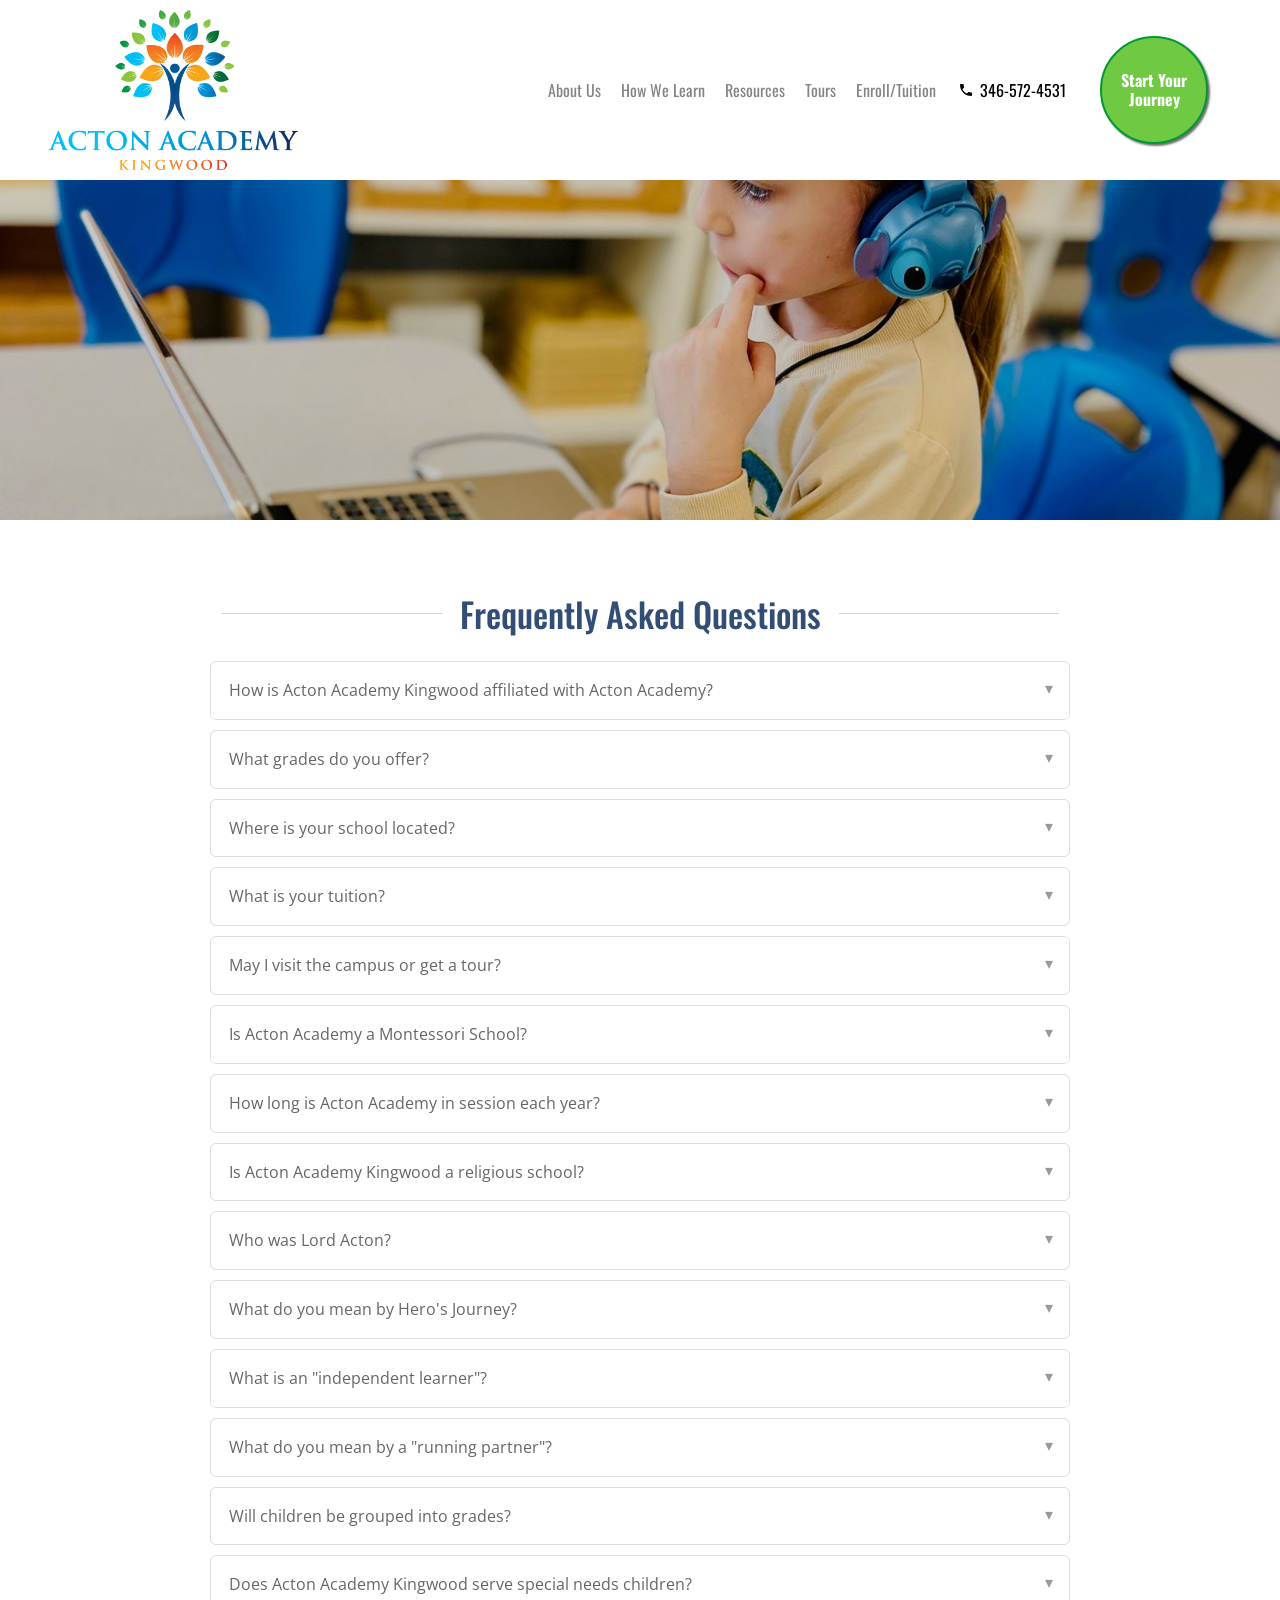
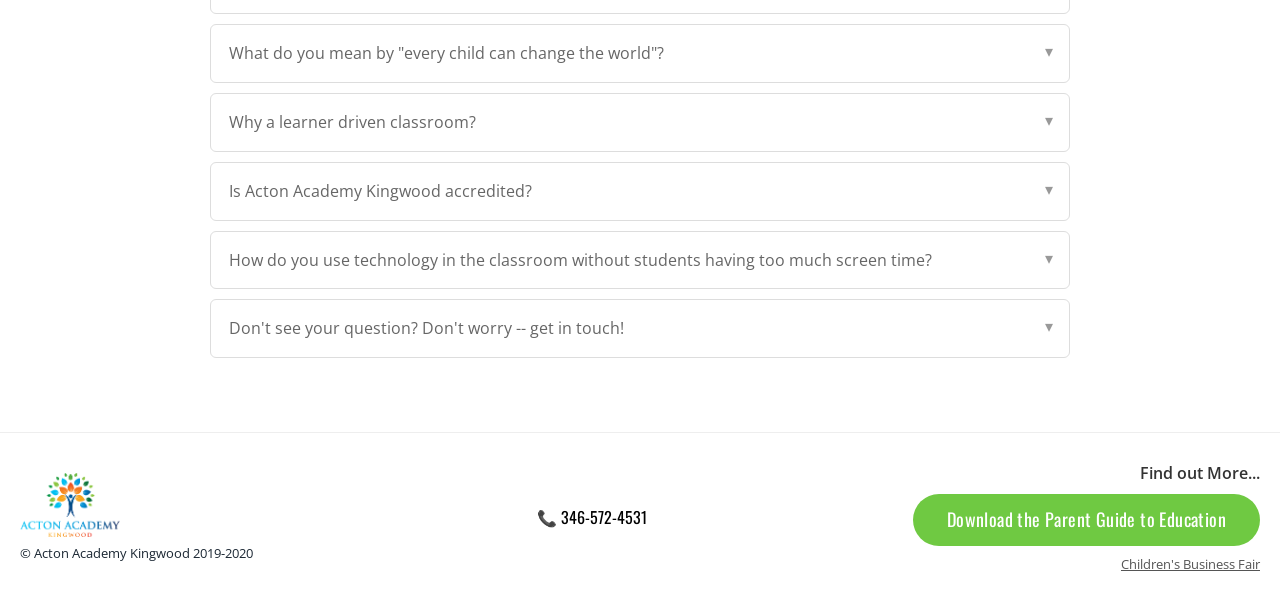
<file: site/faq.html>
<!DOCTYPE html>
<html lang="en">
<head>
<meta charset="utf-8">
<meta name="viewport" content="width=device-width, initial-scale=1">
<title>FAQ | Acton Academy Kingwood</title>
<link rel="icon" href="images/logo.png">
<link rel="preconnect" href="https://fonts.googleapis.com">
<link rel="preconnect" href="https://fonts.gstatic.com" crossorigin>
<link href="https://fonts.googleapis.com/css2?family=Barlow:ital,wght@0,400;0,500;0,600;0,700;1,400;1,600&family=Open+Sans:ital,wght@0,400;0,600;1,400&family=Oswald:wght@400;500;600;700&display=swap" rel="stylesheet">
<link rel="stylesheet" href="css/styles.css">
</head>
<body>
<header class="site-header">
  <div class="wrap-wide header-inner">
    <a class="brand" href="index.html"><img src="images/logo.png" alt="Acton Academy Kingwood"></a>
    <button class="nav-toggle" aria-label="Menu"><span></span></button>
    <ul class="primary">
      <li><a href="#">About Us</a>
        <div class="dropdown">
          <a href="campus.html">Our Campus</a>
          <a href="team.html">Our Team</a>
        </div>
      </li>
      <li><a href="#">How We Learn</a>
        <div class="dropdown">
          <a href="learning-design.html">Learning Design</a>
          <a href="studios.html">Studios</a>
          <a href="calendar.html">Academic Calendar</a>
        </div>
      </li>
      <li><a href="resources.html">Resources</a>
        <div class="dropdown">
          <a href="deep-dive.html">Get Inspired</a>
          <a href="faq.html">FAQ</a>
        </div>
      </li>
      <li><a href="tours.html">Tours</a></li>
      <li><a href="enrollment.html">Enroll/Tuition</a></li>
    </ul>
    <a class="phone-link" href="tel:346-572-4531">
      <svg viewBox="0 0 24 24"><path d="M6.6 10.8c1.4 2.8 3.8 5.1 6.6 6.6l2.2-2.2c.3-.3.7-.4 1-.2 1.1.4 2.3.6 3.6.6.6 0 1 .4 1 1V20c0 .6-.4 1-1 1C10.6 21 3 13.4 3 4c0-.6.4-1 1-1h3.5c.6 0 1 .4 1 1 0 1.2.2 2.4.6 3.6.1.4 0 .7-.3 1L6.6 10.8z"/></svg>
      346-572-4531
    </a>
    <a class="cta-circle" href="apply.html">Start<br>Your<br>Journey</a>
  </div>
</header>

<section class="hero hero-mid" style="background-image:url('images/hero-faq.jpg')"></section>
<section class="sec">
  <div class="wrap" style="max-width:860px">
    <div class="faq-title"><h1>Frequently Asked Questions</h1></div>
    <details class="acc"><summary>How is Acton Academy Kingwood affiliated with Acton Academy?</summary><div class="ans"><p>Acton Academy Kingwood is part of the network of over 300 Acton Academies around the world. We follow the same exact Learning Design (curriculum) and learning model that our owners helped create at the original Acton Academy campus.</p></div></details><details class="acc"><summary>What grades do you offer?</summary><div class="ans"><p>We currently offer:<br>Spark 4 - 7 Year Old Learners<br>Discovery 7 - 11 Year Old Learners<br>Middle School 11 - 14 Year Old Learners - coming in the 2026-2027 school year!<br>Launchpad 14 - 18 Year Old Learners - coming soon...</p></div></details><details class="acc"><summary>Where is your school located?</summary><div class="ans"><p>Our Campus is located at 23979 Wildwood Rd Porter, TX 77365.</p></div></details><details class="acc"><summary>What is your tuition?</summary><div class="ans"><p><strong>Spark Studio (ages 4-7)</strong><br>$9000/year - payment plan as follows:<br>- $900/month for 10 months<br>- Payments start August 1st and go through May 1st<br><br><strong>Discovery Studio (ages 7-12)</strong><br>$9500/year - payment plan as follows:<br>- $950/month for 10 months<br>- Payments start August 1st and go through May 1st</p></div></details><details class="acc"><summary>May I visit the campus or get a tour?</summary><div class="ans"><p>We love, more than anything, to show people our school! There is something very magical about our campus, and most people fall in love with it instantly. We also love to let you see the learning model in action - it's pretty incredible, and you really have to see it to believe it! There are a few steps that we ask you to take before coming to see the campus. You can find all the information under the "Tours" button on top of the page.</p></div></details><details class="acc"><summary>Is Acton Academy a Montessori School?</summary><div class="ans"><p>Our 4-7 year old guide is a Montessori-trained teacher with over fifteen years of experience working in traditional Montessori schools. As such, we largely follow Montessori methods for that age group. However, we also incorporate more time focused on nature and the outdoors, more unstructured free play than a traditional Montessori school, and we make time for deep dives into different themes throughout the year that we call "Quests" that wouldn't be found in traditional Montessori schools.<br><br>For our older learners, we offer some Montessori tools (especially for lower elementary ages), in additional to the latest in interactive technologies, hands-on projects, and the Socratic method for discussions.</p></div></details><details class="acc"><summary>How long is Acton Academy in session each year?</summary><div class="ans"><p>We start the end of August and go through the first week of June.<br><br>Dropoff is at 8am and pickup is 3:00 pm. We operate on a 10-month calendar, but our flexible program allows families to travel together during the year without sacrificing any learning.<br><br>Our calendar is based on a series of 3-to-6 week sessions, each with a theme that we call "quests,” like entrepreneurship, gardening, robots, medical biology, or detective chemistry. Each Quest is a grand adventure, culminating in a public Exhibition for family and friends. Each session is followed by a 1-2 week break to refuel and for holidays.<br><br>You can see our Academic Calendar link above for more details.</p></div></details><details class="acc"><summary>Is Acton Academy Kingwood a religious school?</summary><div class="ans"><p>We are open to Believers, Searchers, and Non-Believers alike and expose children to the importance of mindful spirituality and stress the historical importance of Christianity and other religions to the development of Western Civilization.<br><br>One of our core beliefs, as stated on our home page, is that we believe in economic, political, and religious freedom, and one of our promises to our community is that we will encourage all members of our community to develop a deep respect for economic, political, and religious freedoms.</p></div></details><details class="acc"><summary>Who was Lord Acton?</summary><div class="ans"><p>Lord John Emerich Edward Dahlberg Acton (1834-1902) was a Victorian scholar of Freedom who saw liberty not as a license, but as the freedom to do what was right. He was suspicious of power for the sake of power, which led to his most famous quote: "Power tends to corrupt, and absolute power corrupts absolutely." At Acton Academy, we celebrate his defense of economic, political and religious freedom.</p></div></details><details class="acc"><summary>What do you mean by Hero's Journey?</summary><div class="ans"><p>We believe that each of us has a special calling in life, and a series of trials and tests that must be faced with integrity and purpose, in order to live a satisfying and fulfilled life. Our mission is to prepare your child for his or her special journey.</p></div></details><details class="acc"><summary>What is an "independent learner"?</summary><div class="ans"><p>Someone who can research questions, follow instructions, solve problems—admit that they don't know something and figure out a solution when they hit a roadblock without asking an adult for help — participate in discussions, and strive for mastery.</p></div></details><details class="acc"><summary>What do you mean by a "running partner"?</summary><div class="ans"><p>Running Partners are classmates who meet together regularly to set goals and hold each other accountable for meeting those goals. Running Partners encourage and inspire each other by asking good questions, listening and providing affirmation.</p></div></details><details class="acc"><summary>Will children be grouped into grades?</summary><div class="ans"><p>We believe that children learn best when working with children younger and older than themselves rather than split up into groups based solely on age. In addition to individualized curriculum, all ages of students work together in groups.</p></div></details><details class="acc"><summary>Does Acton Academy Kingwood serve special needs children?</summary><div class="ans"><p>We are not trained to serve children with serious learning disabilities but have been able to serve young heroes with dyslexia if they receive special training and believe that many minor learning disabilities are commonly misdiagnosed.</p></div></details><details class="acc"><summary>What do you mean by "every child can change the world"?</summary><div class="ans"><p>We believe each of our learners will find a passion — something they love and have a gift to do. They will use this gift to serve others and fulfill a need they are passionate about in the world. This may be by becoming a shoe-shiner who tells stories and makes people's day just by doing his job with love and vigor; it may be by becoming a coach who sees the light in a child’s eyes and guides her to pursue a dream; it may be by becoming a father or mother who leads a family on a Hero's Journey; it may be becoming an entrepreneur or business leader guided by compassion and integrity; or it may be by becoming an artist or writer who brings beauty to people's lives.</p></div></details><details class="acc"><summary>Why a learner driven classroom?</summary><div class="ans"><p>At Acton Academy Kingwood we believe in learning to be and learning to do and an important part of this is encouraging kids to take responsibility for their own behavior and hold those around them to a high standard. When something isn’t working, we want our students to work together to solve the problem, not look for an adult to solve it for them. This creates a sense of independence and confidence that will serve them well in all areas of life.</p></div></details><details class="acc"><summary>Is Acton Academy Kingwood accredited?</summary><div class="ans"><p>Yes the school is accredited through the International Association of Learner Driven Schools.</p></div></details><details class="acc"><summary>How do you use technology in the classroom without students having too much screen time?</summary><div class="ans"><p>At Acton Academy, we believe in the power of balance. Using the incredible, self-paced e-learning tools now available, we are able to provide the rigor needed for learning math, vocabulary, spelling and grammar in about 2 hours each day in our Elementary studio, while freeing up the rest of the day for engaging, project-based learning. The two are highly complementary. Our Spark studio is mostly screen-free, however, our 6-7 year olds will have the opportunity to start dabbling in some online programs, no longer than 45-60 minutes each day.</p></div></details><details class="acc"><summary>Don't see your question? Don't worry -- get in touch!</summary><div class="ans"><p>Feel free to call 346-572-4531 to get more information or to ask your questions.</p></div></details>
  </div>
</section>

<footer class="site-footer">
  <div class="wrap-wide footer-inner">
    <div>
      <a class="brand" href="index.html"><img src="images/logo.png" alt="Acton Academy Kingwood"></a>
      <div class="copy">© Acton Academy Kingwood 2019-2020</div>
    </div>
    <div class="footer-phone"><a class="phone-link" href="tel:346-572-4531" style="justify-content:center">📞 346-572-4531</a></div>
    <div class="footer-more">
      <div class="find">Find out More...</div>
      <a class="btn btn-pill" href="https://links.actonkingwood.com/parents-shopper-guide" target="_blank" rel="noopener">Download the Parent Guide to Education</a>
      <div class="footer-links">
        <a href="https://www.childrensbusinessfair.org/porter-texas" target="_blank" rel="noopener">Children's Business Fair</a>
      </div>
    </div>
  </div>
</footer>
<script src="js/site.js"></script>
</body>
</html>
</file>
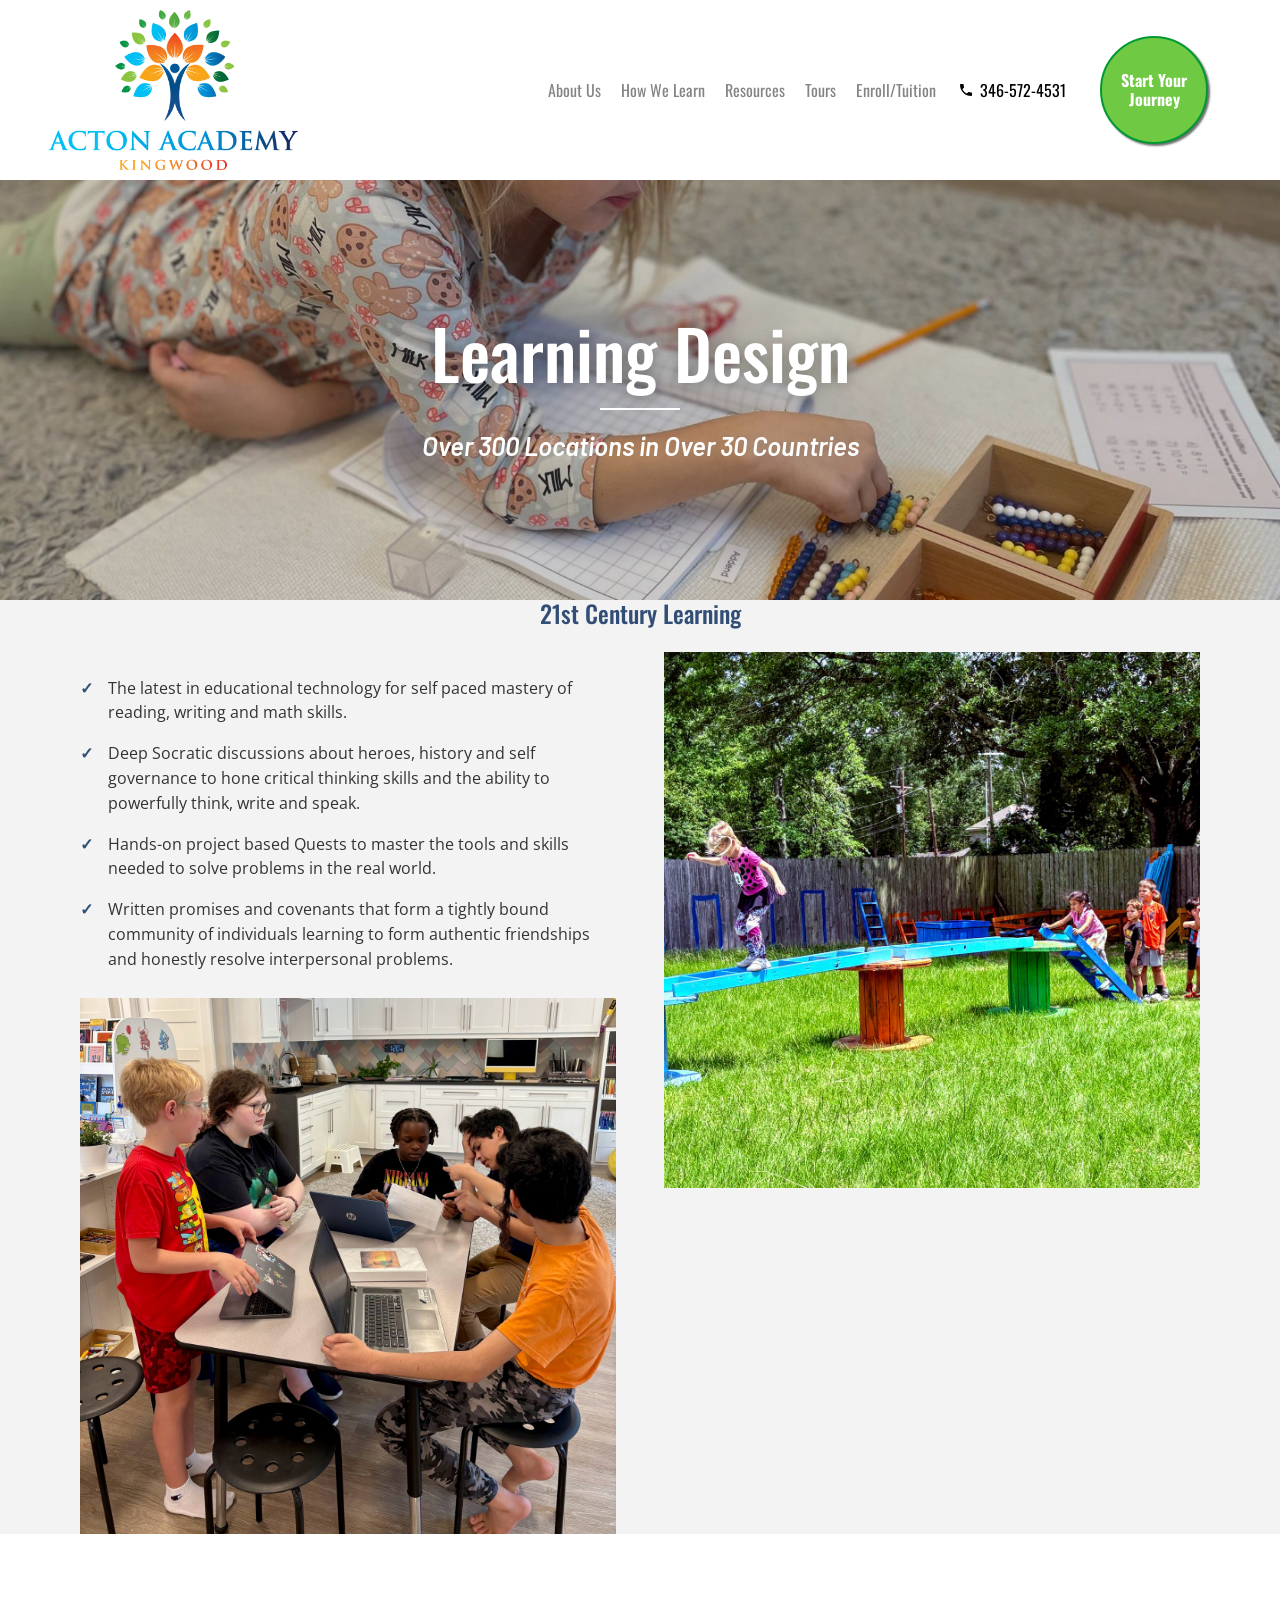
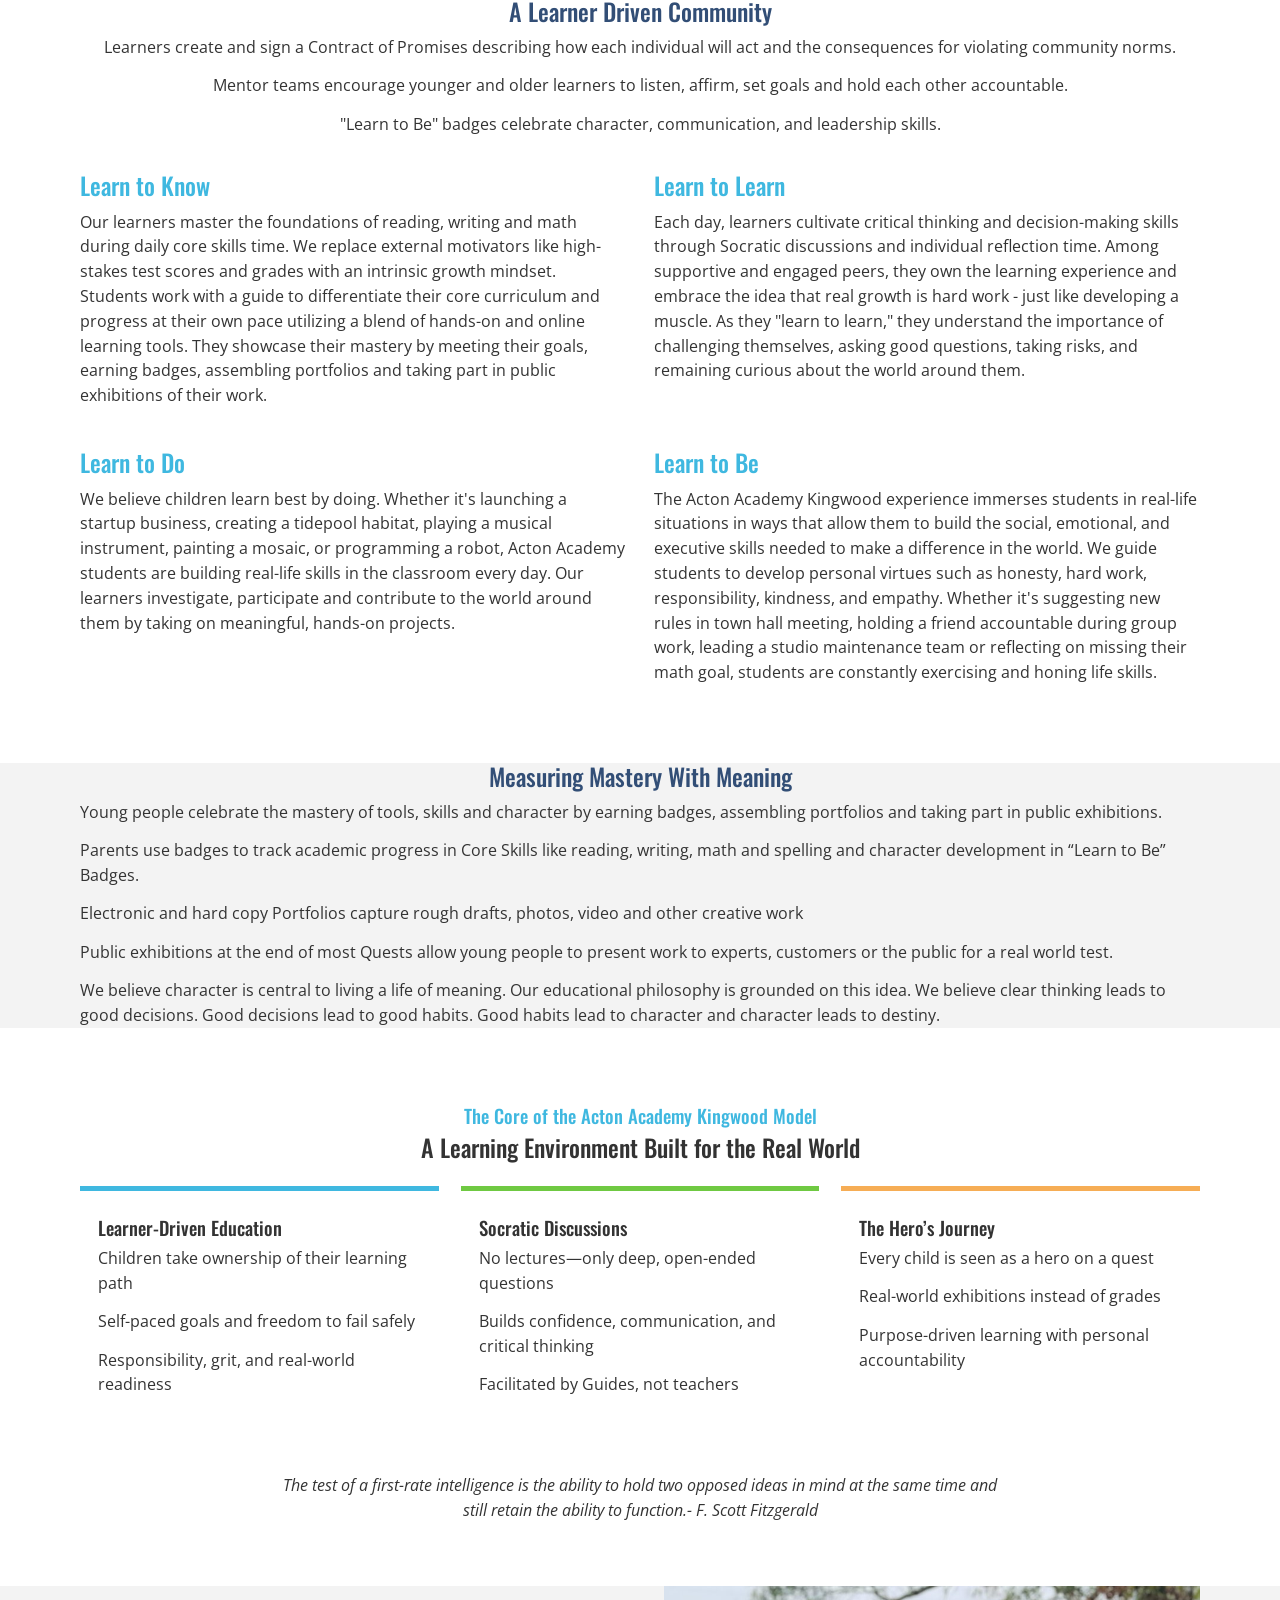
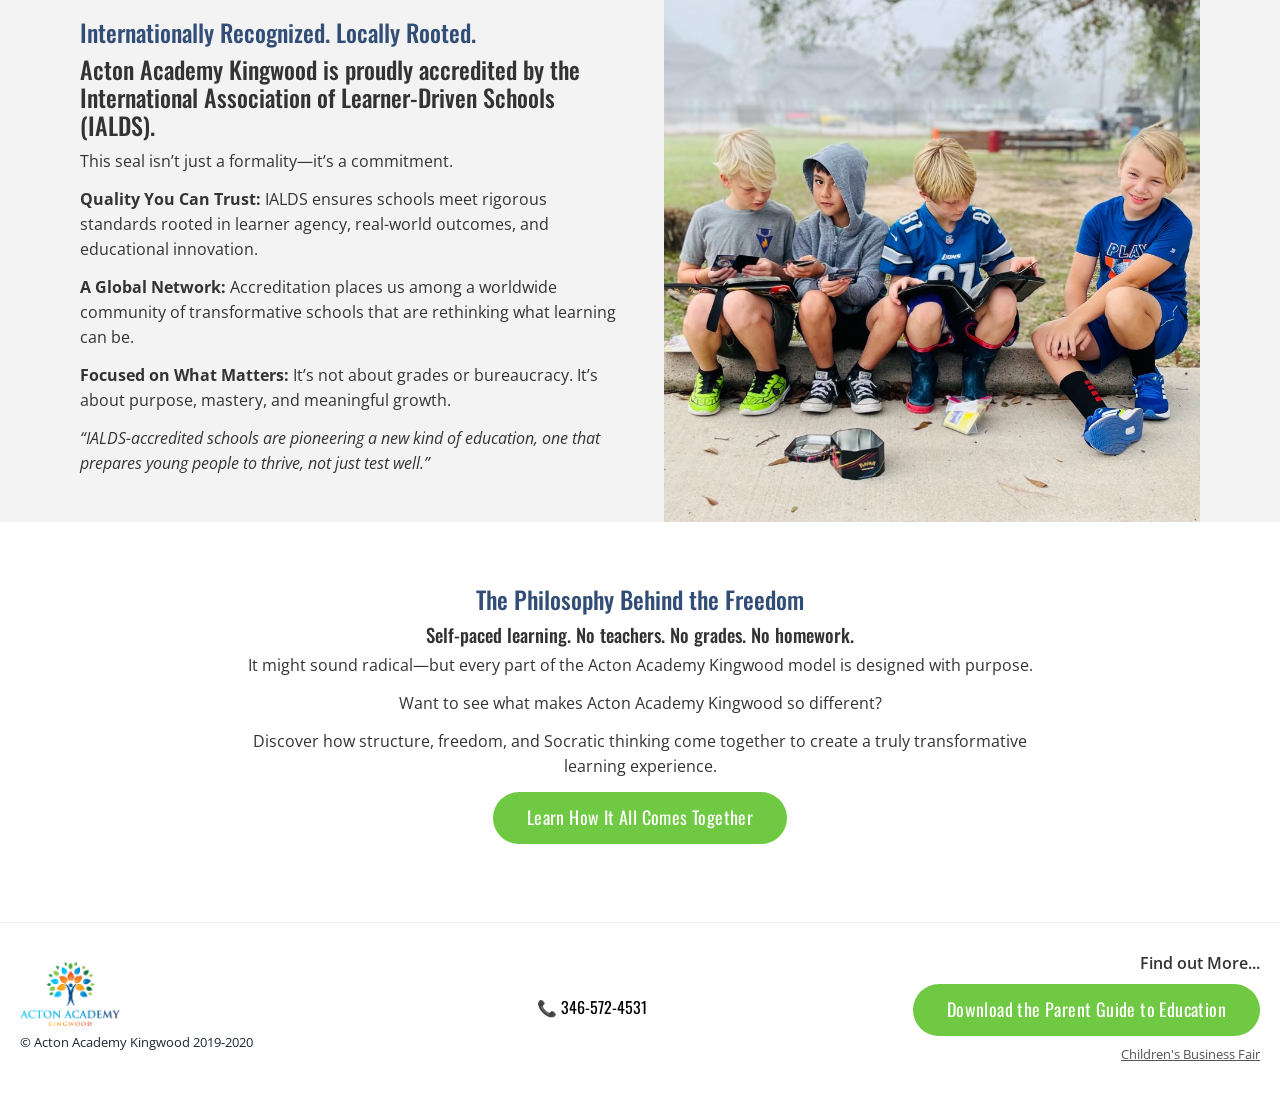
<file: site/learning-design.html>
<!DOCTYPE html>
<html lang="en">
<head>
<meta charset="utf-8">
<meta name="viewport" content="width=device-width, initial-scale=1">
<title>Learning Design | Acton Academy Kingwood</title>
<link rel="icon" href="images/logo.png">
<link rel="preconnect" href="https://fonts.googleapis.com">
<link rel="preconnect" href="https://fonts.gstatic.com" crossorigin>
<link href="https://fonts.googleapis.com/css2?family=Barlow:ital,wght@0,400;0,500;0,600;0,700;1,400;1,600&family=Open+Sans:ital,wght@0,400;0,600;1,400&family=Oswald:wght@400;500;600;700&display=swap" rel="stylesheet">
<link rel="stylesheet" href="css/styles.css">
</head>
<body>
<header class="site-header">
  <div class="wrap-wide header-inner">
    <a class="brand" href="index.html"><img src="images/logo.png" alt="Acton Academy Kingwood"></a>
    <button class="nav-toggle" aria-label="Menu"><span></span></button>
    <ul class="primary">
      <li><a href="#">About Us</a>
        <div class="dropdown">
          <a href="campus.html">Our Campus</a>
          <a href="team.html">Our Team</a>
        </div>
      </li>
      <li><a href="#">How We Learn</a>
        <div class="dropdown">
          <a href="learning-design.html">Learning Design</a>
          <a href="studios.html">Studios</a>
          <a href="calendar.html">Academic Calendar</a>
        </div>
      </li>
      <li><a href="resources.html">Resources</a>
        <div class="dropdown">
          <a href="deep-dive.html">Get Inspired</a>
          <a href="faq.html">FAQ</a>
        </div>
      </li>
      <li><a href="tours.html">Tours</a></li>
      <li><a href="enrollment.html">Enroll/Tuition</a></li>
    </ul>
    <a class="phone-link" href="tel:346-572-4531">
      <svg viewBox="0 0 24 24"><path d="M6.6 10.8c1.4 2.8 3.8 5.1 6.6 6.6l2.2-2.2c.3-.3.7-.4 1-.2 1.1.4 2.3.6 3.6.6.6 0 1 .4 1 1V20c0 .6-.4 1-1 1C10.6 21 3 13.4 3 4c0-.6.4-1 1-1h3.5c.6 0 1 .4 1 1 0 1.2.2 2.4.6 3.6.1.4 0 .7-.3 1L6.6 10.8z"/></svg>
      346-572-4531
    </a>
    <a class="cta-circle" href="apply.html">Start<br>Your<br>Journey</a>
  </div>
</header>

<section class="hero" style="background-image:url('images/learn-hero.jpg')">
  <div class="hero-inner">
    <h1>Learning Design</h1>
    <div class="rule"></div>
    <p class="sub">Over 300 Locations in Over 30 Countries</p>
  </div>
</section>
<section class="sec-gray">
  <div class="wrap">
    <h1 class="navy-h center">21st Century Learning</h1>
    <div class="split split-top" style="margin-top:24px">
      <div>
        <ul class="checks">
          <li>The latest in educational technology for self paced mastery of reading, writing and math skills.</li>
          <li>Deep Socratic discussions about heroes, history and self governance to hone critical thinking skills and the ability to powerfully think, write and speak.</li>
          <li>Hands-on project based Quests to master the tools and skills needed to solve problems in the real world.</li>
          <li>Written promises and covenants that form a tightly bound community of individuals learning to form authentic friendships and honestly resolve interpersonal problems.</li>
        </ul>
        <img src="images/learn-kids.jpg" alt="Learners in a circle" style="margin-top:18px">
      </div>
      <div><img src="images/learn-poster.jpg" alt="Built for the future, not the past"></div>
    </div>
  </div>
</section>
<section class="sec">
  <div class="wrap center">
    <h1 class="navy-h">A Learner Driven Community</h1>
    <p>Learners create and sign a Contract of Promises describing how each individual will act and the consequences for violating community norms.</p>
    <p>Mentor teams encourage younger and older learners to listen, affirm, set goals and hold each other accountable.</p>
    <p>"Learn to Be" badges celebrate character, communication, and leadership skills.</p>
  </div>
  <div class="wrap" style="display:grid;grid-template-columns:1fr 1fr;gap:28px;margin-top:36px">
    <div>
      <h2 class="sky-h">Learn to Know</h2>
      <p>Our learners master the foundations of reading, writing and math during daily core skills time. We replace external motivators like high-stakes test scores and grades with an intrinsic growth mindset. Students work with a guide to differentiate their core curriculum and progress at their own pace utilizing a blend of hands-on and online learning tools. They showcase their mastery by meeting their goals, earning badges, assembling portfolios and taking part in public exhibitions of their work.</p>
    </div>
    <div>
      <h2 class="sky-h">Learn to Learn</h2>
      <p>Each day, learners cultivate critical thinking and decision-making skills through Socratic discussions and individual reflection time. Among supportive and engaged peers, they own the learning experience and embrace the idea that real growth is hard work - just like developing a muscle. As they "learn to learn," they understand the importance of challenging themselves, asking good questions, taking risks, and remaining curious about the world around them.</p>
    </div>
    <div>
      <h2 class="sky-h">Learn to Do</h2>
      <p>We believe children learn best by doing. Whether it's launching a startup business, creating a tidepool habitat, playing a musical instrument, painting a mosaic, or programming a robot, Acton Academy students are building real-life skills in the classroom every day. Our learners investigate, participate and contribute to the world around them by taking on meaningful, hands-on projects.</p>
    </div>
    <div>
      <h2 class="sky-h">Learn to Be</h2>
      <p>The Acton Academy Kingwood experience immerses students in real-life situations in ways that allow them to build the social, emotional, and executive skills needed to make a difference in the world. We guide students to develop personal virtues such as honesty, hard work, responsibility, kindness, and empathy. Whether it's suggesting new rules in town hall meeting, holding a friend accountable during group work, leading a studio maintenance team or reflecting on missing their math goal, students are constantly exercising and honing life skills.</p>
    </div>
  </div>
</section>
<section class="sec-gray">
  <div class="wrap">
    <h1 class="navy-h center">Measuring Mastery With Meaning</h1>
    <p>Young people celebrate the mastery of tools, skills and character by earning badges, assembling portfolios and taking part in public exhibitions.</p>
    <p>Parents use badges to track academic progress in Core Skills like reading, writing, math and spelling and character development in “Learn to Be” Badges.</p>
    <p>Electronic and hard copy Portfolios capture rough drafts, photos, video and other creative work</p>
    <p>Public exhibitions at the end of most Quests allow young people to present work to experts, customers or the public for a real world test.</p>
    <p>We believe character is central to living a life of meaning. Our educational philosophy is grounded on this idea. We believe clear thinking leads to good decisions. Good decisions lead to good habits. Good habits lead to character and character leads to destiny.</p>
  </div>
</section>
<section class="sec">
  <div class="wrap center">
    <h3 class="sky-h">The Core of the Acton Academy Kingwood Model</h3>
    <h2>A Learning Environment Built for the Real World</h2>
  </div>
  <div class="wrap core" style="margin-top:24px">
    <article>
      <h1>Learner-Driven Education</h1>
      <p>Children take ownership of their learning path</p>
      <p>Self-paced goals and freedom to fail safely</p>
      <p>Responsibility, grit, and real-world readiness</p>
    </article>
    <article>
      <h1>Socratic Discussions</h1>
      <p>No lectures—only deep, open-ended questions</p>
      <p>Builds confidence, communication, and critical thinking</p>
      <p>Facilitated by Guides, not teachers</p>
    </article>
    <article>
      <h1>The Hero’s Journey</h1>
      <p>Every child is seen as a hero on a quest</p>
      <p>Real-world exhibitions instead of grades</p>
      <p>Purpose-driven learning with personal accountability</p>
    </article>
  </div>
  <p class="center" style="max-width:720px;margin:36px auto 0;font-style:italic">The test of a first-rate intelligence is the ability to hold two opposed ideas in mind at the same time and still retain the ability to function.- F. Scott Fitzgerald</p>
</section>
<section class="sec-gray">
  <div class="wrap split">
    <div>
      <h1 class="navy-h">Internationally Recognized. Locally Rooted.</h1>
      <h2>Acton Academy Kingwood is proudly accredited by the International Association of Learner-Driven Schools (IALDS).</h2>
      <p>This seal isn’t just a formality—it’s a commitment.</p>
      <p><strong>Quality You Can Trust:</strong> IALDS ensures schools meet rigorous standards rooted in learner agency, real-world outcomes, and educational innovation.</p>
      <p><strong>A Global Network:</strong> Accreditation places us among a worldwide community of transformative schools that are rethinking what learning can be.</p>
      <p><strong>Focused on What Matters:</strong> It’s not about grades or bureaucracy. It’s about purpose, mastery, and meaningful growth.</p>
      <p><em>“IALDS-accredited schools are pioneering a new kind of education, one that prepares young people to thrive, not just test well.”</em></p>
    </div>
    <div><img src="images/ialds.jpg" alt="IALDS accreditation"></div>
  </div>
</section>
<section class="sec center">
  <div class="wrap" style="max-width:800px">
    <h1 class="navy-h">The Philosophy Behind the Freedom</h1>
    <h3>Self-paced learning. No teachers. No grades. No homework.</h3>
    <p>It might sound radical—but every part of the Acton Academy Kingwood model is designed with purpose.</p>
    <p>Want to see what makes Acton Academy Kingwood so different?</p>
    <p>Discover how structure, freedom, and Socratic thinking come together to create a truly transformative learning experience.</p>
    <p><a class="btn" href="studios.html">Learn How It All Comes Together</a></p>
  </div>
</section>

<footer class="site-footer">
  <div class="wrap-wide footer-inner">
    <div>
      <a class="brand" href="index.html"><img src="images/logo.png" alt="Acton Academy Kingwood"></a>
      <div class="copy">© Acton Academy Kingwood 2019-2020</div>
    </div>
    <div class="footer-phone"><a class="phone-link" href="tel:346-572-4531" style="justify-content:center">📞 346-572-4531</a></div>
    <div class="footer-more">
      <div class="find">Find out More...</div>
      <a class="btn btn-pill" href="https://links.actonkingwood.com/parents-shopper-guide" target="_blank" rel="noopener">Download the Parent Guide to Education</a>
      <div class="footer-links">
        <a href="https://www.childrensbusinessfair.org/porter-texas" target="_blank" rel="noopener">Children's Business Fair</a>
      </div>
    </div>
  </div>
</footer>
<script src="js/site.js"></script>
</body>
</html>
</file>
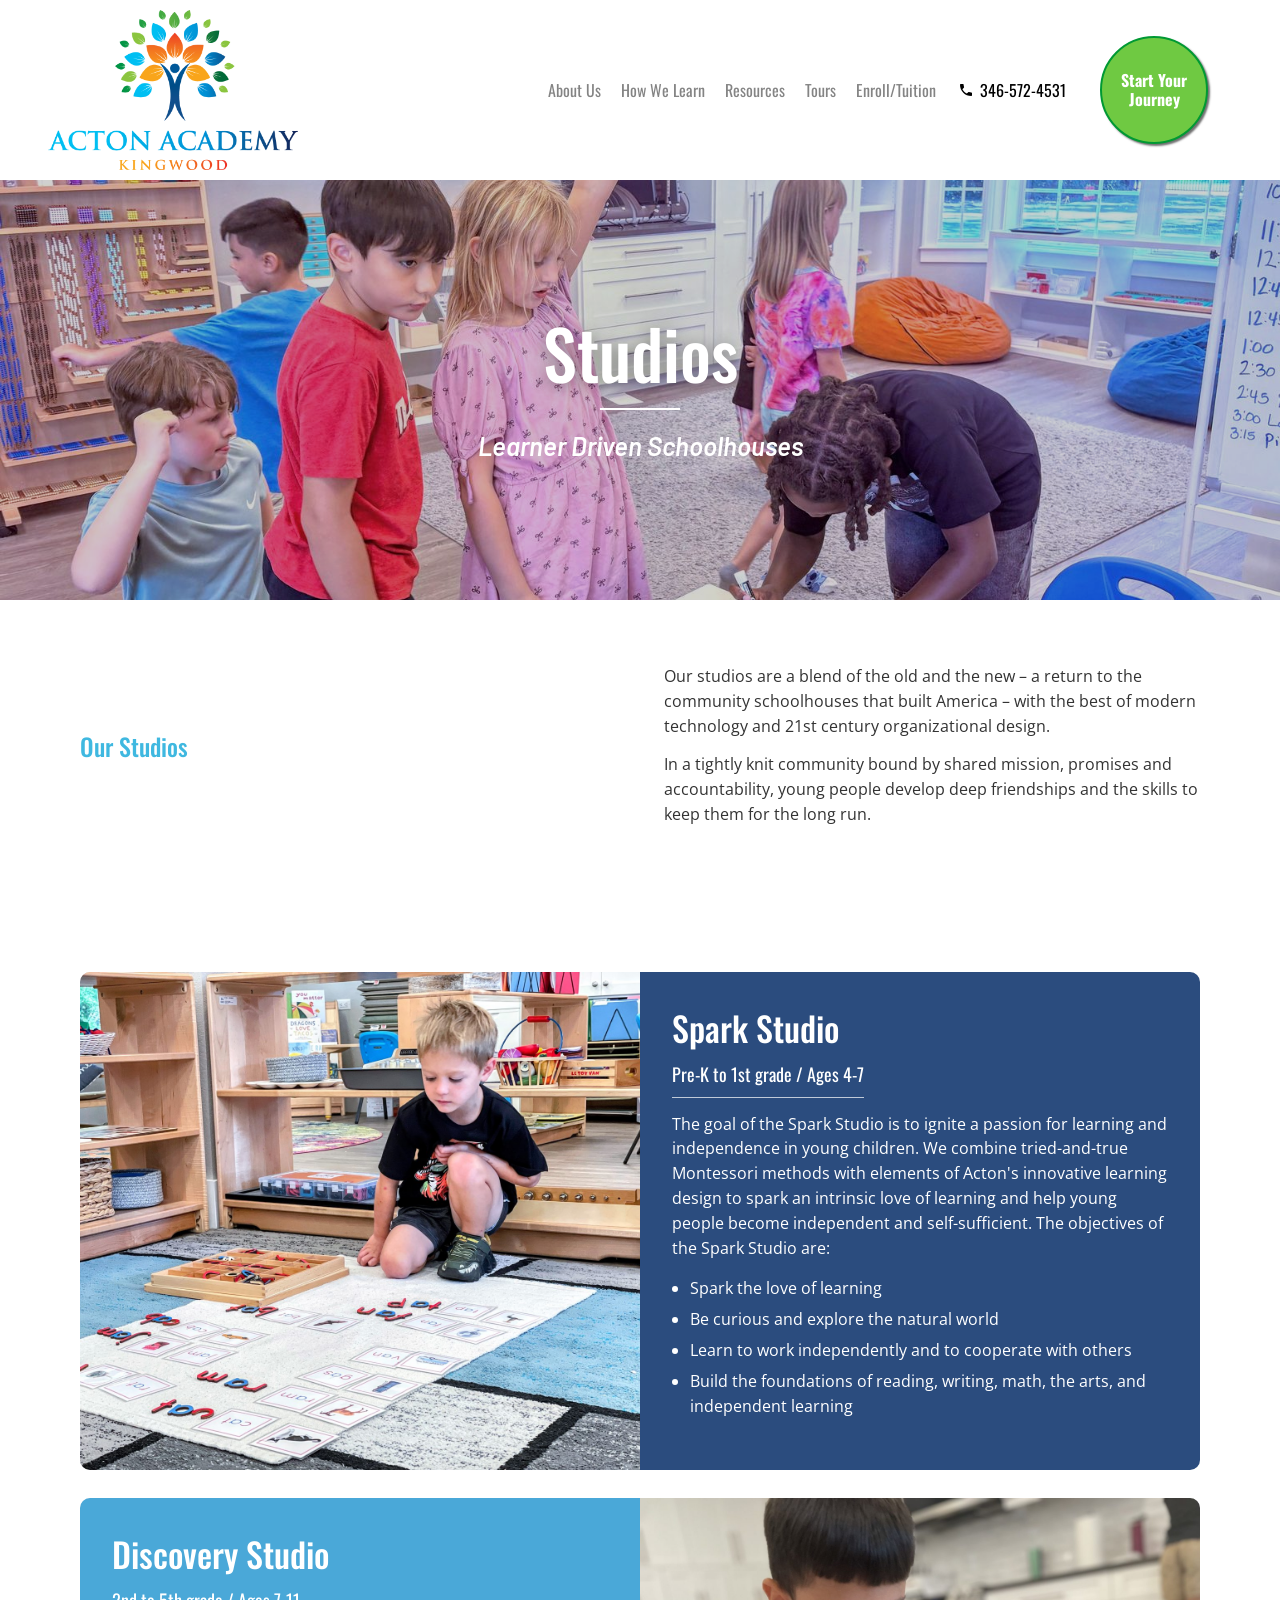
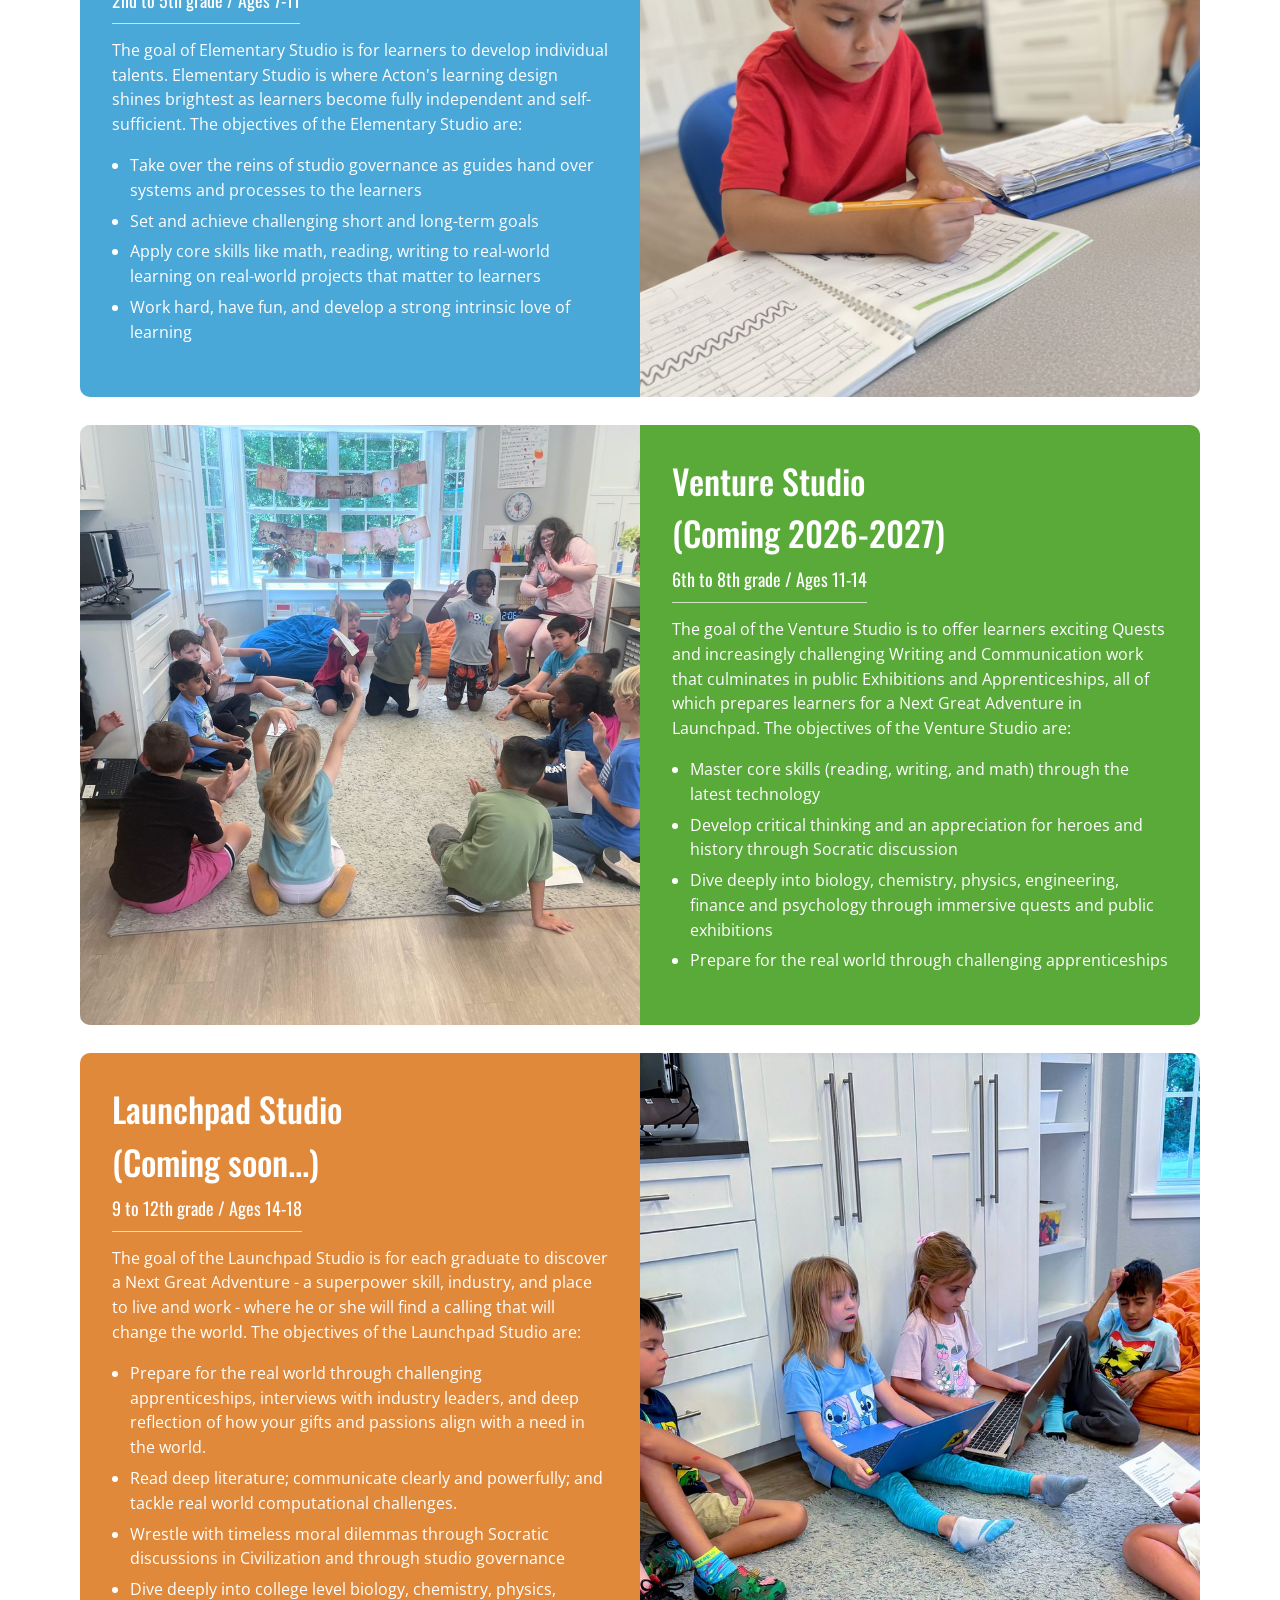
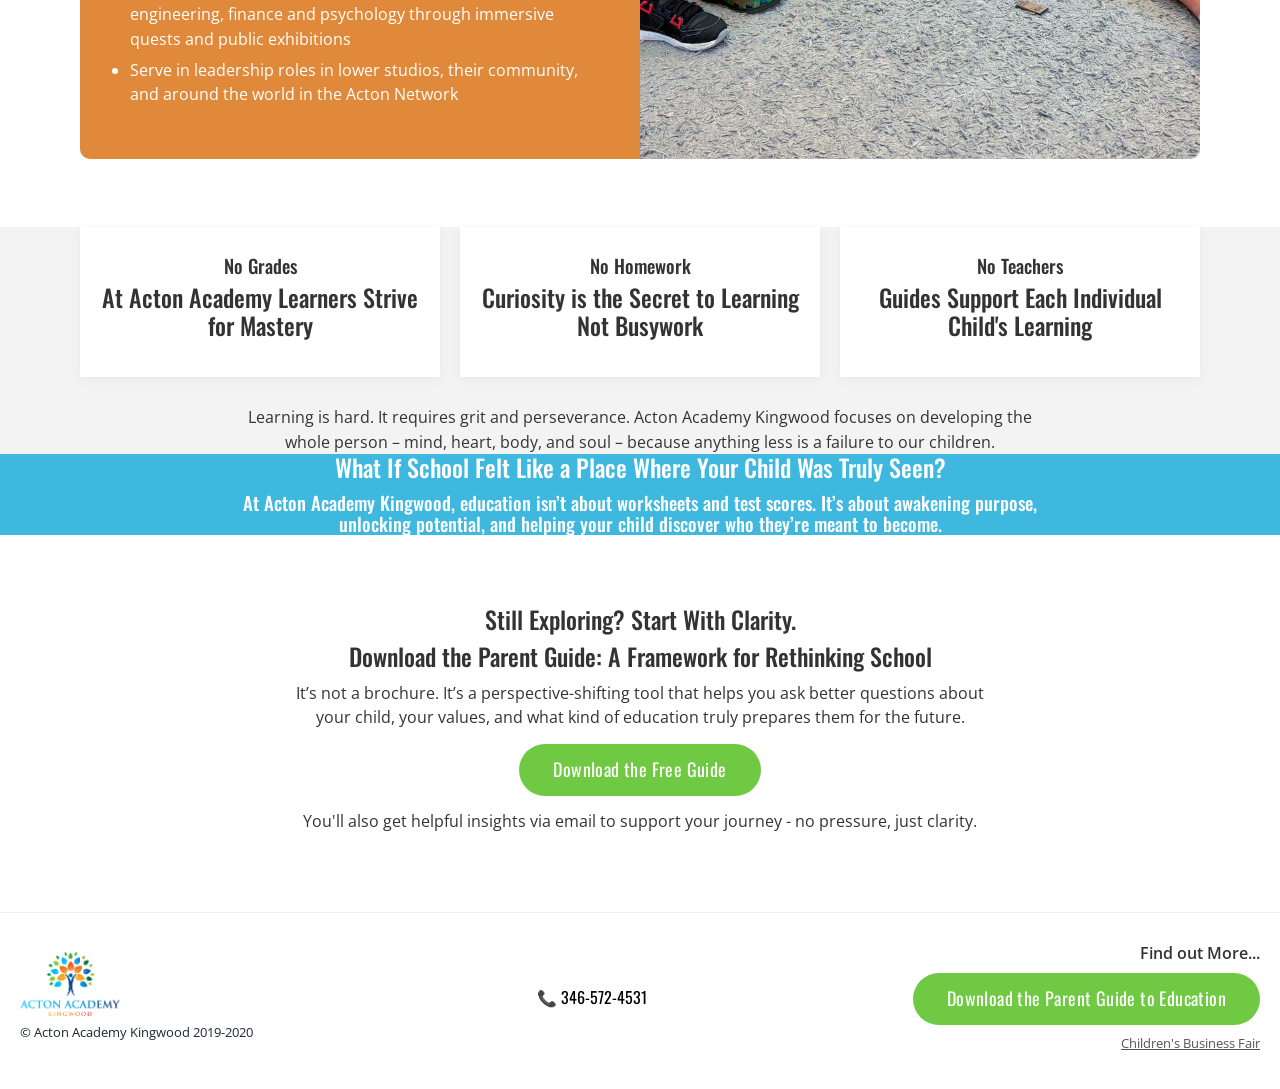
<file: site/studios.html>
<!DOCTYPE html>
<html lang="en">
<head>
<meta charset="utf-8">
<meta name="viewport" content="width=device-width, initial-scale=1">
<title>Studios | Acton Academy Kingwood</title>
<link rel="icon" href="images/logo.png">
<link rel="preconnect" href="https://fonts.googleapis.com">
<link rel="preconnect" href="https://fonts.gstatic.com" crossorigin>
<link href="https://fonts.googleapis.com/css2?family=Barlow:ital,wght@0,400;0,500;0,600;0,700;1,400;1,600&family=Open+Sans:ital,wght@0,400;0,600;1,400&family=Oswald:wght@400;500;600;700&display=swap" rel="stylesheet">
<link rel="stylesheet" href="css/styles.css">
</head>
<body>
<header class="site-header">
  <div class="wrap-wide header-inner">
    <a class="brand" href="index.html"><img src="images/logo.png" alt="Acton Academy Kingwood"></a>
    <button class="nav-toggle" aria-label="Menu"><span></span></button>
    <ul class="primary">
      <li><a href="#">About Us</a>
        <div class="dropdown">
          <a href="campus.html">Our Campus</a>
          <a href="team.html">Our Team</a>
        </div>
      </li>
      <li><a href="#">How We Learn</a>
        <div class="dropdown">
          <a href="learning-design.html">Learning Design</a>
          <a href="studios.html">Studios</a>
          <a href="calendar.html">Academic Calendar</a>
        </div>
      </li>
      <li><a href="resources.html">Resources</a>
        <div class="dropdown">
          <a href="deep-dive.html">Get Inspired</a>
          <a href="faq.html">FAQ</a>
        </div>
      </li>
      <li><a href="tours.html">Tours</a></li>
      <li><a href="enrollment.html">Enroll/Tuition</a></li>
    </ul>
    <a class="phone-link" href="tel:346-572-4531">
      <svg viewBox="0 0 24 24"><path d="M6.6 10.8c1.4 2.8 3.8 5.1 6.6 6.6l2.2-2.2c.3-.3.7-.4 1-.2 1.1.4 2.3.6 3.6.6.6 0 1 .4 1 1V20c0 .6-.4 1-1 1C10.6 21 3 13.4 3 4c0-.6.4-1 1-1h3.5c.6 0 1 .4 1 1 0 1.2.2 2.4.6 3.6.1.4 0 .7-.3 1L6.6 10.8z"/></svg>
      346-572-4531
    </a>
    <a class="cta-circle" href="apply.html">Start<br>Your<br>Journey</a>
  </div>
</header>

<section class="hero" style="background-image:url('images/studio-group.jpg')">
  <div class="hero-inner">
    <h1>Studios</h1>
    <div class="rule"></div>
    <p class="sub">Learner Driven Schoolhouses</p>
  </div>
</section>
<section class="sec">
  <div class="wrap split">
    <h1 class="sky-h">Our Studios</h1>
    <div>
      <p>Our studios are a blend of the old and the new – a return to the community schoolhouses that built America – with the best of modern technology and 21st century organizational design.</p>
      <p>In a tightly knit community bound by shared mission, promises and accountability, young people develop deep friendships and the skills to keep them for the long run.</p>
    </div>
  </div>
</section>
<section class="sec-sm">
  <div class="wrap">
    <div class="studio">
      <div class="studio-photo" style="background-image:url('images/discovery-studio.jpg')"></div>
      <div class="studio-copy bg-navy">
        <h2>Spark Studio</h2>
        <div class="ages">Pre-K to 1st grade / Ages 4-7</div>
        <p>The goal of the Spark Studio is to ignite a passion for learning and independence in young children. We combine tried-and-true Montessori methods with elements of Acton's innovative learning design to spark an intrinsic love of learning and help young people become independent and self-sufficient. The objectives of the Spark Studio are:</p>
        <ul>
          <li>Spark the love of learning</li>
          <li>Be curious and explore the natural world</li>
          <li>Learn to work independently and to cooperate with others</li>
          <li>Build the foundations of reading, writing, math, the arts, and independent learning</li>
        </ul>
      </div>
    </div>
    <div class="studio reverse">
      <div class="studio-photo" style="background-image:url('images/spark-studio.jpg')"></div>
      <div class="studio-copy bg-sky">
        <h2>Discovery Studio</h2>
        <div class="ages">2nd to 5th grade / Ages 7-11</div>
        <p>The goal of Elementary Studio is for learners to develop individual talents. Elementary Studio is where Acton's learning design shines brightest as learners become fully independent and self-sufficient. The objectives of the Elementary Studio are:</p>
        <ul>
          <li>Take over the reins of studio governance as guides hand over systems and processes to the learners</li>
          <li>Set and achieve challenging short and long-term goals</li>
          <li>Apply core skills like math, reading, writing to real-world learning on real-world projects that matter to learners</li>
          <li>Work hard, have fun, and develop a strong intrinsic love of learning</li>
        </ul>
      </div>
    </div>
    <div class="studio">
      <div class="studio-photo" style="background-image:url('images/learn-circle.jpg')"></div>
      <div class="studio-copy bg-green">
        <h2>Venture Studio</h2>
        <h2>(Coming 2026-2027)</h2>
        <div class="ages">6th to 8th grade / Ages 11-14</div>
        <p>The goal of the Venture Studio is to offer learners exciting Quests and increasingly challenging Writing and Communication work that culminates in public Exhibitions and Apprenticeships, all of which prepares learners for a Next Great Adventure in Launchpad. The objectives of the Venture Studio are:</p>
        <ul>
          <li>Master core skills (reading, writing, and math) through the latest technology</li>
          <li>Develop critical thinking and an appreciation for heroes and history through Socratic discussion</li>
          <li>Dive deeply into biology, chemistry, physics, engineering, finance and psychology through immersive quests and public exhibitions</li>
          <li>Prepare for the real world through challenging apprenticeships</li>
        </ul>
      </div>
    </div>
    <div class="studio reverse">
      <div class="studio-photo" style="background-image:url('images/learn-photo.jpg')"></div>
      <div class="studio-copy bg-orange">
        <h2>Launchpad Studio</h2>
        <h2>(Coming soon...)</h2>
        <div class="ages">9 to 12th grade / Ages 14-18</div>
        <p>The goal of the Launchpad Studio is for each graduate to discover a Next Great Adventure - a superpower skill, industry, and place to live and work - where he or she will find a calling that will change the world. The objectives of the Launchpad Studio are:</p>
        <ul>
          <li>Prepare for the real world through challenging apprenticeships, interviews with industry leaders, and deep reflection of how your gifts and passions align with a need in the world.</li>
          <li>Read deep literature; communicate clearly and powerfully; and tackle real world computational challenges.</li>
          <li>Wrestle with timeless moral dilemmas through Socratic discussions in Civilization and through studio governance</li>
          <li>Dive deeply into college level biology, chemistry, physics, engineering, finance and psychology through immersive quests and public exhibitions</li>
          <li>Serve in leadership roles in lower studios, their community, and around the world in the Acton Network</li>
        </ul>
      </div>
    </div>
  </div>
</section>
<section class="sec-gray">
  <div class="wrap trio">
    <article><h1>No Grades</h1><h2>At Acton Academy Learners Strive for Mastery</h2></article>
    <article><h1>No Homework</h1><h2>Curiosity is the Secret to Learning Not Busywork</h2></article>
    <article><h1>No Teachers</h1><h2>Guides Support Each Individual Child's Learning</h2></article>
  </div>
  <p class="center wrap" style="margin-top:28px;max-width:800px">Learning is hard. It requires grit and perseverance. Acton Academy Kingwood focuses on developing the whole person – mind, heart, body, and soul – because anything less is a failure to our children.</p>
</section>
<section class="sec-sky">
  <div class="wrap center" style="max-width:800px">
    <h1>What If School Felt Like a Place Where Your Child Was Truly Seen?</h1>
    <h3>At Acton Academy Kingwood, education isn’t about worksheets and test scores. It’s about awakening purpose, unlocking potential, and helping your child discover who they’re meant to become.</h3>
  </div>
</section>
<section class="sec center">
  <div class="wrap" style="max-width:720px">
    <h1>Still Exploring? Start With Clarity.</h1>
    <h2>Download the Parent Guide: A Framework for Rethinking School</h2>
    <p>It’s not a brochure. It’s a perspective-shifting tool that helps you ask better questions about your child, your values, and what kind of education truly prepares them for the future.</p>
    <p><a class="btn" href="https://links.actonkingwood.com/parents-shopper-guide" target="_blank" rel="noopener">Download the Free Guide</a></p>
    <p>You'll also get helpful insights via email to support your journey - no pressure, just clarity.</p>
  </div>
</section>

<footer class="site-footer">
  <div class="wrap-wide footer-inner">
    <div>
      <a class="brand" href="index.html"><img src="images/logo.png" alt="Acton Academy Kingwood"></a>
      <div class="copy">© Acton Academy Kingwood 2019-2020</div>
    </div>
    <div class="footer-phone"><a class="phone-link" href="tel:346-572-4531" style="justify-content:center">📞 346-572-4531</a></div>
    <div class="footer-more">
      <div class="find">Find out More...</div>
      <a class="btn btn-pill" href="https://links.actonkingwood.com/parents-shopper-guide" target="_blank" rel="noopener">Download the Parent Guide to Education</a>
      <div class="footer-links">
        <a href="https://www.childrensbusinessfair.org/porter-texas" target="_blank" rel="noopener">Children's Business Fair</a>
      </div>
    </div>
  </div>
</footer>
<script src="js/site.js"></script>
</body>
</html>
</file>
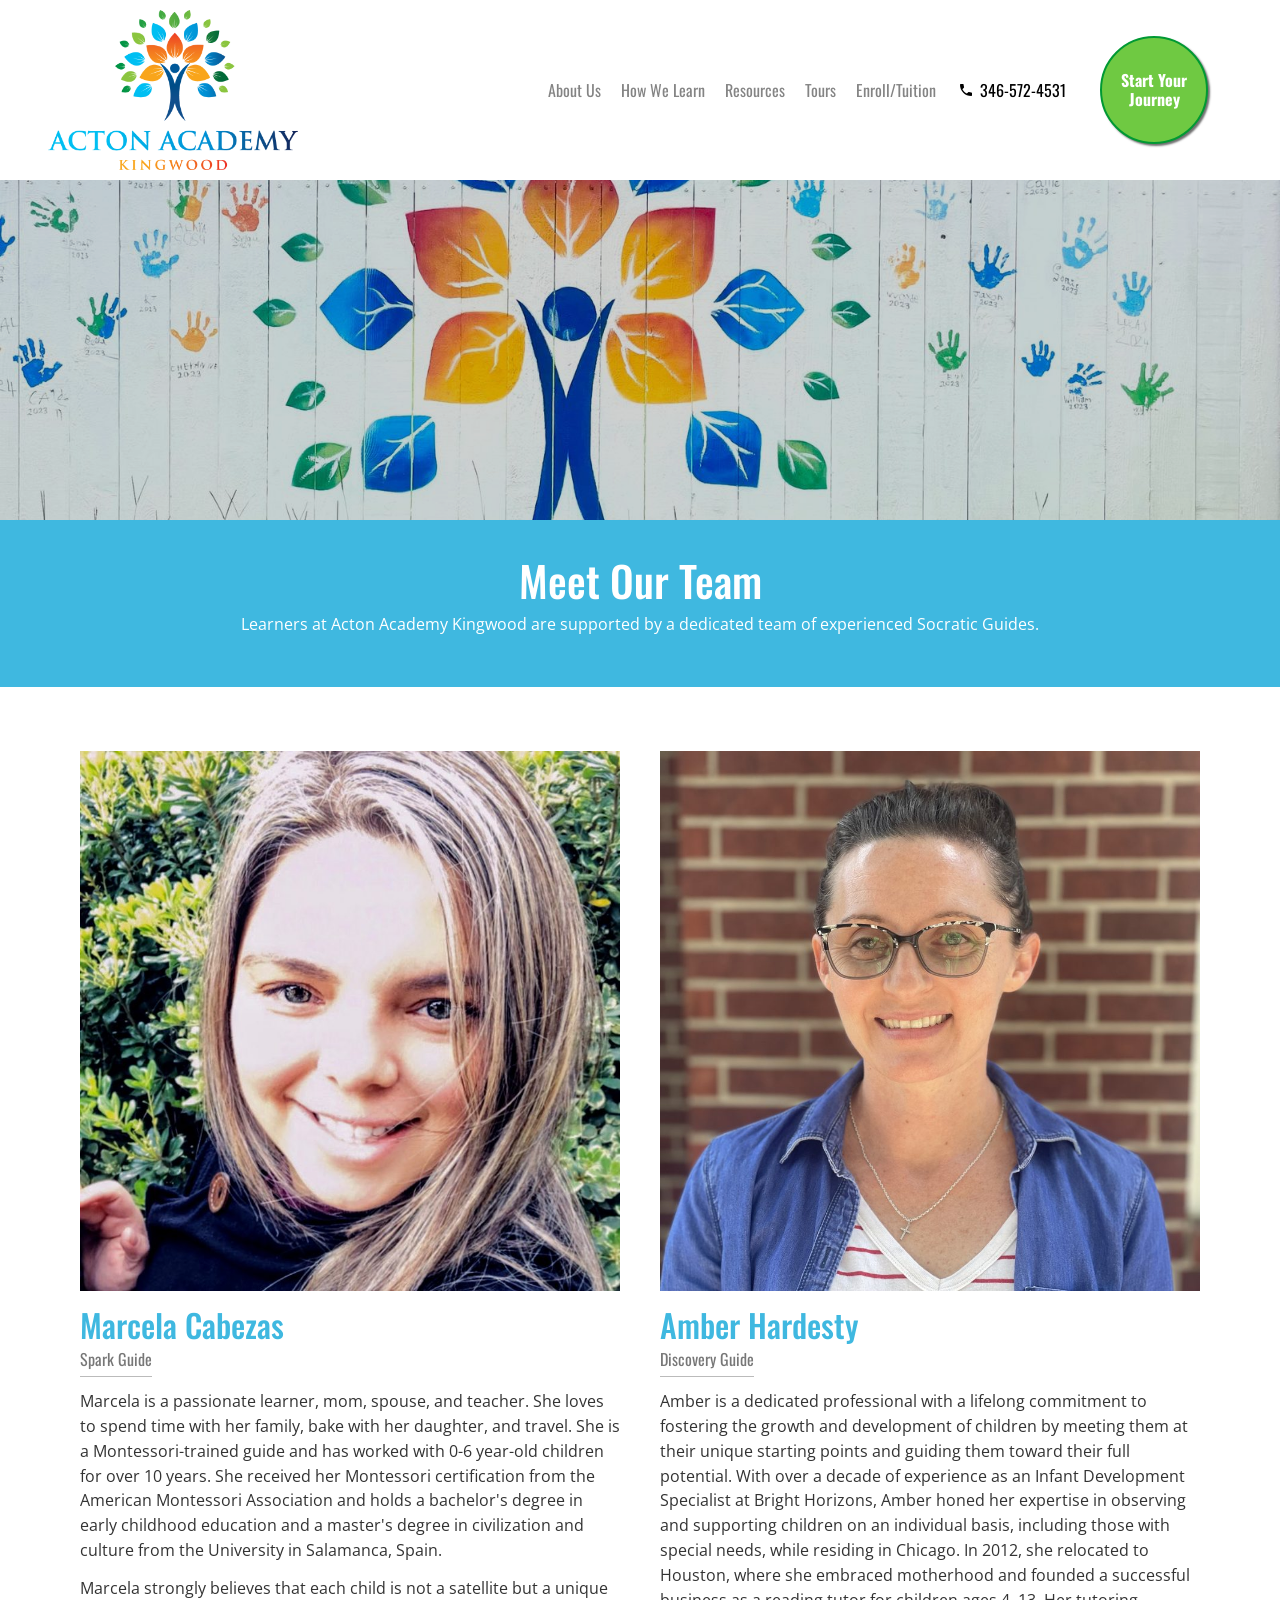
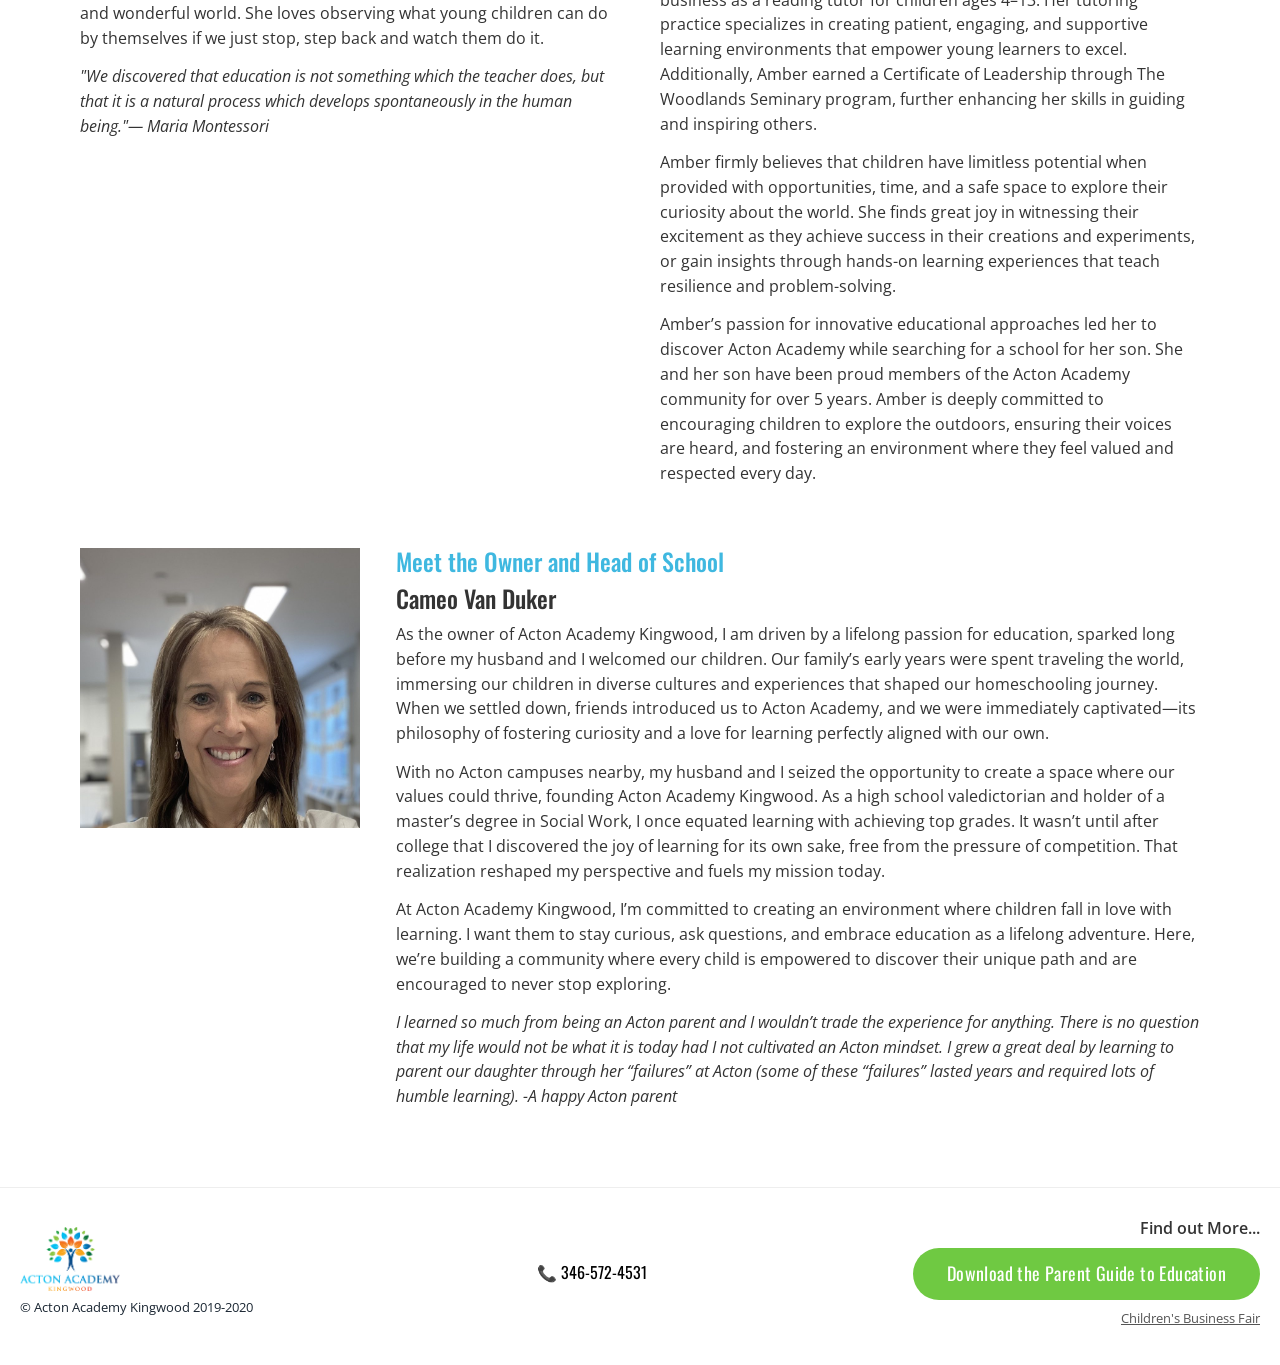
<file: site/team.html>
<!DOCTYPE html>
<html lang="en">
<head>
<meta charset="utf-8">
<meta name="viewport" content="width=device-width, initial-scale=1">
<title>Meet Our Team | Acton Academy Kingwood</title>
<link rel="icon" href="images/logo.png">
<link rel="preconnect" href="https://fonts.googleapis.com">
<link rel="preconnect" href="https://fonts.gstatic.com" crossorigin>
<link href="https://fonts.googleapis.com/css2?family=Barlow:ital,wght@0,400;0,500;0,600;0,700;1,400;1,600&family=Open+Sans:ital,wght@0,400;0,600;1,400&family=Oswald:wght@400;500;600;700&display=swap" rel="stylesheet">
<link rel="stylesheet" href="css/styles.css">
</head>
<body>
<header class="site-header">
  <div class="wrap-wide header-inner">
    <a class="brand" href="index.html"><img src="images/logo.png" alt="Acton Academy Kingwood"></a>
    <button class="nav-toggle" aria-label="Menu"><span></span></button>
    <ul class="primary">
      <li><a href="#">About Us</a>
        <div class="dropdown">
          <a href="campus.html">Our Campus</a>
          <a href="team.html">Our Team</a>
        </div>
      </li>
      <li><a href="#">How We Learn</a>
        <div class="dropdown">
          <a href="learning-design.html">Learning Design</a>
          <a href="studios.html">Studios</a>
          <a href="calendar.html">Academic Calendar</a>
        </div>
      </li>
      <li><a href="resources.html">Resources</a>
        <div class="dropdown">
          <a href="deep-dive.html">Get Inspired</a>
          <a href="faq.html">FAQ</a>
        </div>
      </li>
      <li><a href="tours.html">Tours</a></li>
      <li><a href="enrollment.html">Enroll/Tuition</a></li>
    </ul>
    <a class="phone-link" href="tel:346-572-4531">
      <svg viewBox="0 0 24 24"><path d="M6.6 10.8c1.4 2.8 3.8 5.1 6.6 6.6l2.2-2.2c.3-.3.7-.4 1-.2 1.1.4 2.3.6 3.6.6.6 0 1 .4 1 1V20c0 .6-.4 1-1 1C10.6 21 3 13.4 3 4c0-.6.4-1 1-1h3.5c.6 0 1 .4 1 1 0 1.2.2 2.4.6 3.6.1.4 0 .7-.3 1L6.6 10.8z"/></svg>
      346-572-4531
    </a>
    <a class="cta-circle" href="apply.html">Start<br>Your<br>Journey</a>
  </div>
</header>

<section class="hero hero-mid" style="background-image:url('images/mural.jpg')"></section>
<div class="banner-blue">
  <h1>Meet Our Team</h1>
  <p>Learners at Acton Academy Kingwood are supported by a dedicated team of experienced Socratic Guides.</p>
</div>
<section class="sec">
  <div class="wrap team-grid">
    <article class="team-card">
      <img src="images/marcela.jpg" alt="Marcela Cabezas">
      <h2>Marcela Cabezas</h2>
      <div class="role">Spark Guide</div>
      <p>Marcela is a passionate learner, mom, spouse, and teacher. She loves to spend time with her family, bake with her daughter, and travel. She is a Montessori-trained guide and has worked with 0-6 year-old children for over 10 years. She received her Montessori certification from the American Montessori Association and holds a bachelor's degree in early childhood education and a master's degree in civilization and culture from the University in Salamanca, Spain.</p>
      <p>Marcela strongly believes that each child is not a satellite but a unique and wonderful world. She loves observing what young children can do by themselves if we just stop, step back and watch them do it.</p>
      <p><em>"We discovered that education is not something which the teacher does, but that it is a natural process which develops spontaneously in the human being."— Maria Montessori</em></p>
    </article>
    <article class="team-card">
      <img src="images/amber.jpg" alt="Amber Hardesty">
      <h2>Amber Hardesty</h2>
      <div class="role">Discovery Guide</div>
      <p>Amber is a dedicated professional with a lifelong commitment to fostering the growth and development of children by meeting them at their unique starting points and guiding them toward their full potential. With over a decade of experience as an Infant Development Specialist at Bright Horizons, Amber honed her expertise in observing and supporting children on an individual basis, including those with special needs, while residing in Chicago. In 2012, she relocated to Houston, where she embraced motherhood and founded a successful business as a reading tutor for children ages 4–13. Her tutoring practice specializes in creating patient, engaging, and supportive learning environments that empower young learners to excel. Additionally, Amber earned a Certificate of Leadership through The Woodlands Seminary program, further enhancing her skills in guiding and inspiring others.</p>
      <p>Amber firmly believes that children have limitless potential when provided with opportunities, time, and a safe space to explore their curiosity about the world. She finds great joy in witnessing their excitement as they achieve success in their creations and experiments, or gain insights through hands-on learning experiences that teach resilience and problem-solving.</p>
      <p>Amber’s passion for innovative educational approaches led her to discover Acton Academy while searching for a school for her son. She and her son have been proud members of the Acton Academy community for over 5 years. Amber is deeply committed to encouraging children to explore the outdoors, ensuring their voices are heard, and fostering an environment where they feel valued and respected every day.</p>
    </article>
  </div>
  <div class="wrap owner">
    <img src="images/cameo.jpg" alt="Cameo Van Duker">
    <div>
      <h1 class="sky-h">Meet the Owner and Head of School</h1>
      <h2>Cameo Van Duker</h2>
      <p>As the owner of Acton Academy Kingwood, I am driven by a lifelong passion for education, sparked long before my husband and I welcomed our children. Our family’s early years were spent traveling the world, immersing our children in diverse cultures and experiences that shaped our homeschooling journey. When we settled down, friends introduced us to Acton Academy, and we were immediately captivated—its philosophy of fostering curiosity and a love for learning perfectly aligned with our own.</p>
      <p>With no Acton campuses nearby, my husband and I seized the opportunity to create a space where our values could thrive, founding Acton Academy Kingwood. As a high school valedictorian and holder of a master’s degree in Social Work, I once equated learning with achieving top grades. It wasn’t until after college that I discovered the joy of learning for its own sake, free from the pressure of competition. That realization reshaped my perspective and fuels my mission today.</p>
      <p>At Acton Academy Kingwood, I’m committed to creating an environment where children fall in love with learning. I want them to stay curious, ask questions, and embrace education as a lifelong adventure. Here, we’re building a community where every child is empowered to discover their unique path and are encouraged to never stop exploring.</p>
      <p><em>I learned so much from being an Acton parent and I wouldn’t trade the experience for anything. There is no question that my life would not be what it is today had I not cultivated an Acton mindset. I grew a great deal by learning to parent our daughter through her “failures” at Acton (some of these “failures” lasted years and required lots of humble learning). -A happy Acton parent</em></p>
    </div>
  </div>
</section>

<footer class="site-footer">
  <div class="wrap-wide footer-inner">
    <div>
      <a class="brand" href="index.html"><img src="images/logo.png" alt="Acton Academy Kingwood"></a>
      <div class="copy">© Acton Academy Kingwood 2019-2020</div>
    </div>
    <div class="footer-phone"><a class="phone-link" href="tel:346-572-4531" style="justify-content:center">📞 346-572-4531</a></div>
    <div class="footer-more">
      <div class="find">Find out More...</div>
      <a class="btn btn-pill" href="https://links.actonkingwood.com/parents-shopper-guide" target="_blank" rel="noopener">Download the Parent Guide to Education</a>
      <div class="footer-links">
        <a href="https://www.childrensbusinessfair.org/porter-texas" target="_blank" rel="noopener">Children's Business Fair</a>
      </div>
    </div>
  </div>
</footer>
<script src="js/site.js"></script>
</body>
</html>
</file>
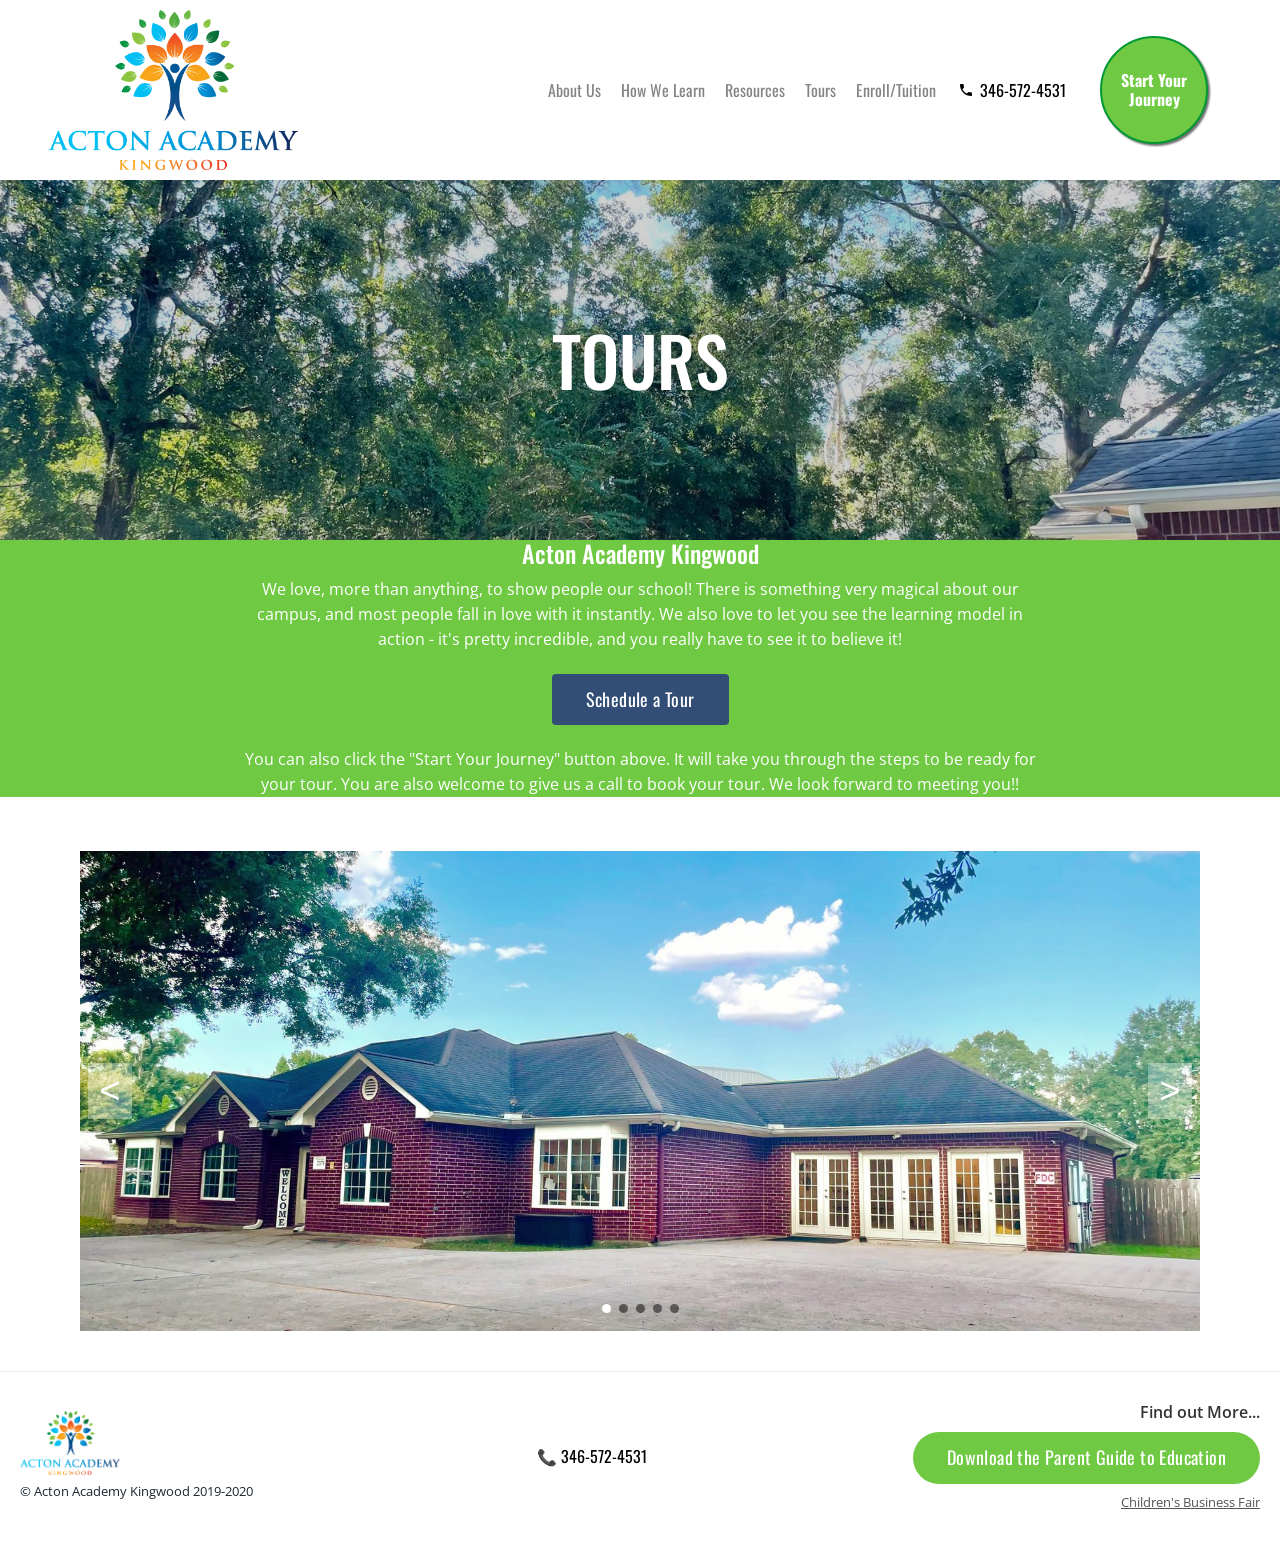
<file: site/tours.html>
<!DOCTYPE html>
<html lang="en">
<head>
<meta charset="utf-8">
<meta name="viewport" content="width=device-width, initial-scale=1">
<title>Tours | Acton Academy Kingwood</title>
<link rel="icon" href="images/logo.png">
<link rel="preconnect" href="https://fonts.googleapis.com">
<link rel="preconnect" href="https://fonts.gstatic.com" crossorigin>
<link href="https://fonts.googleapis.com/css2?family=Barlow:ital,wght@0,400;0,500;0,600;0,700;1,400;1,600&family=Open+Sans:ital,wght@0,400;0,600;1,400&family=Oswald:wght@400;500;600;700&display=swap" rel="stylesheet">
<link rel="stylesheet" href="css/styles.css">
</head>
<body>
<header class="site-header">
  <div class="wrap-wide header-inner">
    <a class="brand" href="index.html"><img src="images/logo.png" alt="Acton Academy Kingwood"></a>
    <button class="nav-toggle" aria-label="Menu"><span></span></button>
    <ul class="primary">
      <li><a href="#">About Us</a>
        <div class="dropdown">
          <a href="campus.html">Our Campus</a>
          <a href="team.html">Our Team</a>
        </div>
      </li>
      <li><a href="#">How We Learn</a>
        <div class="dropdown">
          <a href="learning-design.html">Learning Design</a>
          <a href="studios.html">Studios</a>
          <a href="calendar.html">Academic Calendar</a>
        </div>
      </li>
      <li><a href="resources.html">Resources</a>
        <div class="dropdown">
          <a href="deep-dive.html">Get Inspired</a>
          <a href="faq.html">FAQ</a>
        </div>
      </li>
      <li><a href="tours.html">Tours</a></li>
      <li><a href="enrollment.html">Enroll/Tuition</a></li>
    </ul>
    <a class="phone-link" href="tel:346-572-4531">
      <svg viewBox="0 0 24 24"><path d="M6.6 10.8c1.4 2.8 3.8 5.1 6.6 6.6l2.2-2.2c.3-.3.7-.4 1-.2 1.1.4 2.3.6 3.6.6.6 0 1 .4 1 1V20c0 .6-.4 1-1 1C10.6 21 3 13.4 3 4c0-.6.4-1 1-1h3.5c.6 0 1 .4 1 1 0 1.2.2 2.4.6 3.6.1.4 0 .7-.3 1L6.6 10.8z"/></svg>
      346-572-4531
    </a>
    <a class="cta-circle" href="apply.html">Start<br>Your<br>Journey</a>
  </div>
</header>

<section class="hero" style="background-image:url('images/campus-7.jpg');min-height:360px">
  <div class="hero-inner"><h1>TOURS</h1></div>
</section>
<section class="sec-green">
  <div class="wrap center" style="max-width:800px">
    <h1>Acton Academy Kingwood</h1>
    <p>We love, more than anything, to show people our school! There is something very magical about our campus, and most people fall in love with it instantly. We also love to let you see the learning model in action - it's pretty incredible, and you really have to see it to believe it!</p>
    <p style="margin:22px 0"><a class="btn btn-rect btn-navy" href="apply.html">Schedule a Tour</a></p>
    <p>You can also click the "Start Your Journey" button above. It will take you through the steps to be ready for your tour. You are also welcome to give us a call to book your tour. We look forward to meeting you!!</p>
  </div>
</section>
<section class="sec-sm">
  <div class="wrap">
    <div class="carousel">
      <div class="carousel-track">
        <img src="images/tours-toad.jpg" alt="Learners holding a toad">
        <img src="images/campus-1.jpg" alt="Campus woods">
        <img src="images/campus-sign.jpg" alt="Campus sign">
        <img src="images/mural.jpg" alt="Campus mural">
        <img src="images/campus-7.jpg" alt="Campus">
      </div>
      <button class="prev" type="button" aria-label="Previous">&lt;</button>
      <button class="next" type="button" aria-label="Next">&gt;</button>
      <div class="dots"></div>
    </div>
  </div>
</section>

<footer class="site-footer">
  <div class="wrap-wide footer-inner">
    <div>
      <a class="brand" href="index.html"><img src="images/logo.png" alt="Acton Academy Kingwood"></a>
      <div class="copy">© Acton Academy Kingwood 2019-2020</div>
    </div>
    <div class="footer-phone"><a class="phone-link" href="tel:346-572-4531" style="justify-content:center">📞 346-572-4531</a></div>
    <div class="footer-more">
      <div class="find">Find out More...</div>
      <a class="btn btn-pill" href="https://links.actonkingwood.com/parents-shopper-guide" target="_blank" rel="noopener">Download the Parent Guide to Education</a>
      <div class="footer-links">
        <a href="https://www.childrensbusinessfair.org/porter-texas" target="_blank" rel="noopener">Children's Business Fair</a>
      </div>
    </div>
  </div>
</footer>
<script src="js/site.js"></script>
</body>
</html>
</file>
<file: site/css/styles.css>
:root{
  --green:#6fc942;
  --green-d:#5acf48;
  --sky:#3fb8e0;
  --sky-d:#308aba;
  --orange:#f6ad55;
  --orange-d:#ff8c00;
  --navy:#324e76;
  --ink:#2f2927;
  --gray:#5e5959;
  --muted:#848484;
  --line:#e5e5e5;
  --head:'Oswald',sans-serif;
  --body:'Barlow',sans-serif;
  --sans:'Open Sans',sans-serif;
}
*{box-sizing:border-box}
html,body{margin:0;padding:0}
body{font-family:var(--sans);color:#333;background:#fff;line-height:1.55}
img{max-width:100%;display:block}
a{color:inherit}
h1,h2,h3,h4{font-family:var(--head);font-weight:500;line-height:1.15;margin:0 0 .4em}
p{margin:0 0 .85em}
.wrap{width:min(1120px,calc(100% - 40px));margin:0 auto}
.wrap-wide{width:min(1240px,calc(100% - 32px));margin:0 auto}

/* HEADER */
.site-header{background:#fff;position:sticky;top:0;z-index:50}
.header-inner{display:flex;align-items:center;gap:18px;min-height:92px}
.brand img{height:72px;width:auto}
.nav-toggle{display:none;background:none;border:0;width:44px;height:44px;cursor:pointer;position:relative;z-index:70;flex-shrink:0}
.nav-toggle span{display:block;width:24px;height:2.5px;background:#3d8894;margin:0 auto;position:relative}
.nav-toggle span:before,.nav-toggle span:after{content:"";position:absolute;left:0;right:0;height:2.5px;background:#3d8894}
.nav-toggle span:before{top:-7px}
.nav-toggle span:after{top:7px}
.nav-backdrop{position:fixed;inset:0;z-index:100;background:rgba(0,0,0,.5);opacity:0;visibility:hidden;pointer-events:none;transition:opacity .3s ease,visibility .3s ease}
.nav-close{display:none;position:fixed;top:20px;right:20px;z-index:130;width:auto;height:auto;margin:0;padding:0;border:0;background:transparent;color:#3d8894;font-size:25px;line-height:1;font-weight:600;font-family:Arial,Helvetica,sans-serif;cursor:pointer;-webkit-appearance:none;appearance:none}
.nav-close:hover{color:#3d8894}
body.nav-open{overflow:hidden}
body.nav-open .nav-backdrop{opacity:1;visibility:visible;pointer-events:auto}
.primary{display:flex;align-items:center;gap:0;margin-left:auto;list-style:none;padding:0}
.primary>li{position:relative}
.primary>li>a{display:block;padding:14px 11px;font-family:var(--head);font-size:14px;letter-spacing:.4px;color:var(--gray);text-decoration:none;white-space:nowrap}
.primary>li>a:hover,.primary>li:hover>a{color:#111}
.dropdown{display:none;position:absolute;top:100%;left:0;min-width:210px;background:#fff;box-shadow:0 8px 24px rgba(0,0,0,.12);padding:8px 0;z-index:20}
.primary>li:hover .dropdown,.primary>li:focus-within .dropdown{display:block}
.dropdown a{display:block;padding:9px 16px;text-decoration:none;font-family:var(--body);font-size:15px;color:#444}
.dropdown a:hover{background:#f5f5f5;color:#111}
.phone-link{display:flex;align-items:center;gap:6px;padding:10px 8px;color:#333;text-decoration:none;font-family:var(--head);font-size:15px;white-space:nowrap}
.phone-link svg{width:16px;height:16px;fill:#333}
.cta-circle{width:92px;height:92px;border-radius:50%;background:var(--green);color:#fff;text-decoration:none;display:flex;align-items:center;justify-content:center;text-align:center;font-family:var(--head);font-size:13px;line-height:1.15;letter-spacing:.3px;flex-shrink:0;box-shadow:0 4px 12px rgba(111,201,66,.35)}
.cta-circle:hover{filter:brightness(.95)}

@media (min-width:981px){
  .nav-mobile-extra{display:none!important}
  .nav-mobile-sub{display:none!important}
  .nav-close{display:none!important}
  .nav-backdrop{display:none!important}
  .nav-caret{display:none!important}
  .site-header{position:relative;box-shadow:none}
  .site-header .header-inner{
    width:100%;
    max-width:none;
    min-height:180px;
    padding:10px 64px 10px 48px;
    gap:8px;
    box-sizing:border-box;
  }
  .brand img{height:160px;width:auto}
  .primary{margin-left:auto;gap:0}
  .primary>li>a{
    padding:8px 10px;
    font-size:16px;
    font-weight:400;
    letter-spacing:normal;
    color:#848484;
  }
  .primary>li>a:hover,
  .primary>li:hover>a{color:#FF8C00}
  .dropdown{
    min-width:135px;
    width:135px;
    padding:2px 0;
    margin-top:0;
    top:100%;
    box-shadow:0 8px 16px 5px #0000001a;
    border-radius:0;
  }
  .dropdown a{
    padding:5px 12px;
    font-family:var(--head);
    font-size:16px;
    font-weight:400;
    color:#000;
  }
  .dropdown a:hover{background:#fff;color:#000}
  .phone-link{
    padding:8px 4px 8px 2px;
    margin-left:2px;
    margin-right:22px;
    color:#000;
    font-size:16px;
    letter-spacing:normal;
  }
  .phone-link svg{width:16px;height:16px;fill:#000}
  .cta-circle{
    width:108px;
    height:108px;
    border:2px solid #009933;
    background:#6fc942;
    box-shadow:2px 2px 2px #707070;
    font-size:16px;
    font-weight:700;
    line-height:1.2;
    letter-spacing:0;
    margin-right:8px;
  }
}

/* HERO */
.hero{position:relative;min-height:420px;background:#333 center/cover no-repeat;display:flex;align-items:center;justify-content:center;text-align:center;color:#fff}
.hero:after{content:"";position:absolute;inset:0;background:rgba(0,0,0,.18)}
.hero-inner{position:relative;z-index:1;padding:70px 20px}
.hero h1{font-size:clamp(40px,6vw,68px);font-weight:500;margin:0;text-shadow:0 2px 16px rgba(0,0,0,.35)}
.hero .sub{font-family:var(--body);font-size:clamp(18px,2.4vw,26px);font-weight:600;font-style:italic;margin:14px 0 0}
.hero .note{font-family:var(--body);font-size:16px;font-style:italic;margin:10px 0 0;opacity:.95}
.hero .rule{width:80px;height:2px;background:#fff;margin:16px auto}
.hero.hero-sm{min-height:280px}
.hero.hero-mid{min-height:340px}

/* BUTTONS */
.btn{display:inline-block;background:var(--green);color:#fff;text-decoration:none;padding:12px 34px;border-radius:40px;font-family:var(--head);font-size:18px;letter-spacing:.4px;border:0;cursor:pointer}
.btn:hover{filter:brightness(.95)}
.btn-pill{border-radius:40px}
.btn-rect{border-radius:4px}
.btn-blue{background:#2f80ed}
.btn-sky{background:var(--sky)}
.btn-navy{background:var(--navy)}
.btn-orange{background:var(--orange-d)}

/* SECTIONS */
.sec{padding:64px 0}
.sec-sm{padding:40px 0}
.sec-sky{background:var(--sky);color:#fff}
.sec-green{background:var(--green);color:#fff}
.sec-navy{background:var(--navy);color:#fff}
.sec-gray{background:#f3f3f3}
.sec-blueband{background:#3aa8d4;color:#fff}
.center{text-align:center}
.split{display:grid;grid-template-columns:1fr 1fr;gap:48px;align-items:center}
.split-top{align-items:start}
.lede{font-size:22px;font-family:var(--head);color:#3a3a3a;line-height:1.25}
.body{font-size:16px;color:#444}
.sky-h{color:var(--sky)}
.green-h{color:var(--green)}
.navy-h{color:var(--navy)}
.orange-h{color:var(--orange-d)}
.quote-mark{width:90px;margin:0 auto 12px;filter:brightness(0) invert(1)}
.quote{font-family:var(--head);font-size:clamp(22px,3vw,32px);font-style:italic;font-weight:500;line-height:1.35}
.quote cite{display:block;margin-top:12px;font-style:italic;font-size:18px;font-family:var(--body)}

/* CARDS / STEPS */
.steps{display:grid;grid-template-columns:repeat(3,1fr);gap:22px;margin:28px 0}
.step{color:#fff;padding:36px 22px 28px;min-height:260px;text-align:center}
.step .num{font-family:var(--head);font-size:56px;line-height:1;margin-bottom:6px}
.step h3{font-size:26px;margin:0 0 12px}
.step p{font-size:15px;line-height:1.45}
.step-b{background:#5ec4e6}
.step-g{background:#6fc942}
.step-o{background:#f0a04b}
.hr-orange{border:0;border-top:3px solid var(--orange);width:min(920px,90%);margin:36px auto}

/* STUDIO BLOCKS */
.studio{display:grid;grid-template-columns:1fr 1fr;background:#f2f2f2;border-radius:10px;overflow:hidden;margin:28px 0}
.studio.reverse{direction:rtl}
.studio.reverse>*{direction:ltr}
.studio-photo{position:relative;min-height:320px;background:#ddd center/cover no-repeat}
.studio-copy{color:#fff;padding:36px 32px}
.studio-copy h2{font-size:34px}
.studio-copy .ages{font-family:var(--head);font-size:18px;border-bottom:1px solid rgba(255,255,255,.7);padding-bottom:8px;margin-bottom:14px;display:inline-block}
.studio-copy ul{padding-left:18px}
.studio-copy li{margin:6px 0}
.bg-navy{background:#2b4c7e}
.bg-sky{background:#4aa8d8}
.bg-green{background:#5aaa3a}
.bg-orange{background:#e0893a}

/* TEAM */
.team-grid{display:grid;grid-template-columns:1fr 1fr;gap:40px}
.team-card img{width:100%;aspect-ratio:1;object-fit:cover;object-position:top}
.team-card h2{color:var(--sky);font-size:32px;margin:16px 0 4px}
.team-card .role{font-family:var(--head);color:#777;border-bottom:1px solid #bbb;display:inline-block;padding-bottom:4px;margin-bottom:12px}
.owner{margin-top:48px;display:grid;grid-template-columns:280px 1fr;gap:36px;align-items:start}
.owner img{width:100%;aspect-ratio:1;object-fit:cover;object-position:top}

/* FAQ */
.faq-title{display:flex;align-items:center;gap:18px;justify-content:center;margin:10px 0 28px}
.faq-title:before,.faq-title:after{content:"";flex:1;height:1px;background:#cfcfcf;max-width:220px}
.faq-title h1{color:var(--navy);font-size:34px;margin:0}
.acc{border:1px solid #ddd;border-radius:6px;margin:10px 0;background:#fff;overflow:hidden}
.acc summary{padding:16px 44px 16px 18px;cursor:pointer;list-style:none;color:#666;font-size:16px;position:relative}
.acc summary::-webkit-details-marker{display:none}
.acc summary:after{content:"▾";position:absolute;right:16px;top:14px;color:#999}
.acc[open] summary:after{content:"▴"}
.acc .ans{padding:0 18px 16px;color:#333;font-size:15px}

/* FORM */
.form-card{background:#fff;border-radius:8px;box-shadow:0 10px 30px rgba(0,0,0,.12);padding:28px 26px;max-width:560px;margin:0 auto;color:#333;text-align:left}
.form-card h3{font-family:var(--sans);font-weight:600;font-size:18px;margin:0 0 6px}
.form-card .group-label{font-weight:600;margin:16px 0 8px;font-size:15px}
.form-card label{display:block;font-size:13px;margin:10px 0 4px;color:#444}
.req{color:#e00}
.form-card input,.form-card select,.form-card textarea{width:100%;padding:10px 12px;border:1px solid #d0d5dd;border-radius:6px;font:15px var(--sans)}
.form-card textarea{min-height:80px;resize:vertical}
.form-actions{display:flex;justify-content:flex-end;gap:10px;margin-top:18px}
.hidden{display:none}
.seen{background:#eee;padding:18px 10px;text-align:center}
.seen-label{font-size:12px;letter-spacing:2px;color:#777;margin-bottom:10px}
.seen-row{display:flex;flex-wrap:wrap;justify-content:center;align-items:center;gap:22px;font-family:Georgia,serif;color:#222;font-size:20px;font-weight:700}
.seen-row .tedx{color:#e62b1e}
.seen-row .ew{font-family:var(--sans);font-size:15px;letter-spacing:1px}
.seen-row .npr span{display:inline-block;width:22px;height:22px;line-height:22px;text-align:center;color:#fff;font-size:12px;margin-right:1px}
.seen-row .npr span:nth-child(1){background:#e62b1e}
.seen-row .npr span:nth-child(2){background:#111}
.seen-row .npr span:nth-child(3){background:#2f80ed}

/* TRIO */
.trio{display:grid;grid-template-columns:repeat(3,1fr);gap:20px}
.trio article{background:#fff;padding:28px 18px;text-align:center;box-shadow:0 2px 10px rgba(0,0,0,.06)}
.core{display:grid;grid-template-columns:repeat(3,1fr);gap:22px}
.core article{background:#fff;padding:26px 18px;border-top:5px solid var(--sky)}
.core article:nth-child(2){border-top-color:var(--green)}
.core article:nth-child(3){border-top-color:var(--orange)}

/* VIDEO GRID */
.vgrid{display:grid;grid-template-columns:repeat(3,1fr);gap:18px}
.vcard{background:#fff;border-radius:6px;overflow:hidden;box-shadow:0 2px 10px rgba(0,0,0,.08);text-decoration:none;color:#222}
.vcard img{width:100%;aspect-ratio:16/9;object-fit:cover}
.vcard p{padding:10px 12px 14px;font-size:14px;margin:0}

/* CAROUSEL */
.carousel{position:relative;overflow:hidden;background:#111}
.carousel-track{display:flex;transition:transform .4s ease}
.carousel-track img{min-width:100%;height:480px;object-fit:cover}
.carousel button{position:absolute;top:50%;transform:translateY(-50%);background:rgba(255,255,255,.35);border:0;color:#fff;font-size:36px;width:44px;height:56px;cursor:pointer}
.carousel .prev{left:8px}
.carousel .next{right:8px}
.dots{display:flex;gap:8px;justify-content:center;padding:10px 0;position:absolute;left:0;right:0;bottom:8px}
.dots i{width:9px;height:9px;border-radius:50%;background:#000;opacity:.5}
.dots i.on{background:#fff;opacity:1}

/* FOOTER */
.site-footer{background:#fff;border-top:1px solid #eee;padding:28px 0 36px}
.footer-inner{display:grid;grid-template-columns:1.1fr .8fr 1.3fr;gap:20px;align-items:center}
.site-footer .brand img{height:64px}
.copy{font-size:13px;color:#1b2733;margin-top:6px;font-family:Lato,var(--sans)}
.footer-phone{text-align:center;font-family:var(--head)}
.footer-more{text-align:right}
.footer-more .find{margin-bottom:8px;font-weight:600}
.footer-links{margin-top:8px;font-size:13px}
.footer-links a{color:#555;margin-left:10px}

/* APPLY */
.apply-hero{background:var(--sky);color:#fff;padding:48px 16px 64px;text-align:center}
.apply-hero h1{font-size:clamp(26px,4vw,40px);font-style:italic;font-weight:500}

/* TUITION */
.price{font-family:var(--head);font-size:48px;margin:6px 0}
.t-block{text-align:center;padding:10px 0 6px}

/* MISC */
.banner-blue{background:var(--sky);color:#fff;text-align:center;padding:36px 20px}
.banner-blue h1{font-size:42px;margin:0 0 8px}
.checks{list-style:none;padding:0}
.checks li{padding:8px 0 8px 28px;position:relative}
.checks li:before{content:"✓";position:absolute;left:0;color:var(--navy);font-weight:700}
.mission-grid{display:grid;grid-template-columns:1fr 1fr;gap:28px}
.promise-list{padding-left:20px}
.promise-list li{margin:8px 0}

@media (max-width:980px){
  .nav-toggle{display:block;margin-left:auto}
  .nav-toggle span,.nav-toggle span:before,.nav-toggle span:after{background:#3d8894}
  body.nav-open .nav-close{display:block}
  .site-header .phone-link,
  .site-header .cta-circle{display:none}
  .header-inner{flex-wrap:nowrap;gap:8px;min-height:72px;padding:6px 10px}
  .brand{min-width:0}
  .brand img{height:64px;width:auto}
  .primary{
    display:none;
    position:fixed;
    top:0;left:0;right:0;bottom:0;
    width:100%;height:100%;
    max-height:100dvh;
    overflow-y:auto;
    flex-direction:column;
    align-items:stretch;
    justify-content:flex-start;
    gap:0;margin:0;
    padding:70px 45px 48px 45px;
    background:rgba(0,0,0,.5);
    z-index:110;
    -webkit-overflow-scrolling:touch;
    list-style:none;
  }
  .primary.open{display:flex}
  .primary>li{width:100%;position:relative}
  .primary>li>a{
    position:relative;
    display:flex;
    align-items:center;
    justify-content:flex-start;
    width:100%;
    color:#fff;
    text-align:left;
    font-family:var(--head);
    font-size:23px;
    font-weight:400;
    letter-spacing:0;
    line-height:1.3;
    padding:5px 36px 5px 25px;
    min-height:44px;
    white-space:nowrap;
    box-sizing:border-box;
  }
  .primary>li>a:hover,
  .primary>li:hover>a{color:#fff}
  .primary>li.is-current>a,
  .primary>li.current>a,
  .primary>li.open>a,
  .primary>li.active>a,
  .primary>li.open>a:hover,
  .primary>li.open:hover>a{color:#FF8C00}
  .primary>li.has-sub>a:after{
    content:"";
    position:absolute;
    right:0;top:50%;
    width:24px;height:24px;
    margin-top:-12px;
    background:currentColor;
    -webkit-mask:url("data:image/svg+xml;utf8,<svg xmlns='http://www.w3.org/2000/svg' viewBox='0 0 24 24'><path fill='black' d='M7.41 8.59L12 13.17l4.59-4.58L18 10l-6 6-6-6z'/></svg>") center / 24px 24px no-repeat;
    mask:url("data:image/svg+xml;utf8,<svg xmlns='http://www.w3.org/2000/svg' viewBox='0 0 24 24'><path fill='black' d='M7.41 8.59L12 13.17l4.59-4.58L18 10l-6 6-6-6z'/></svg>") center / 24px 24px no-repeat;
    transition:transform .2s ease;
    pointer-events:none;
  }
  .primary>li.has-sub.open>a:after,
  .primary>li.has-sub.active>a:after{transform:rotate(180deg)}
  .primary>li:hover>.dropdown,
  .primary>li:focus-within>.dropdown,
  .primary .dropdown{
    display:none !important;
    position:static !important;
    box-shadow:none !important;
    border-radius:0 !important;
    background:#fff;
    padding:0;min-width:0;width:100%;margin:0;
  }
  .primary>li.open>.dropdown,
  .primary>li.active>.dropdown{display:block !important}
  .dropdown a{
    display:block;width:100%;
    background:#fff;color:#000;
    text-align:left;
    font-family:var(--head);
    font-size:23px;font-weight:400;letter-spacing:0;line-height:1.3;
    padding:5px 25px;min-height:44px;border-radius:0;box-sizing:border-box;
  }
  .dropdown a:hover,
  .primary>li:hover .dropdown a,
  .primary>li.open .dropdown a,
  .primary>li.active .dropdown a{background:#fff;color:#000}
  .cta-circle{width:74px;height:74px;font-size:11px}
  .split,.studio,.studio.reverse,.team-grid,.steps,.trio,.core,.vgrid,.mission-grid,.owner,.footer-inner{grid-template-columns:1fr;direction:ltr}
  .footer-more,.footer-phone{text-align:left}
  .carousel-track img{height:280px}
}


.two{display:grid;grid-template-columns:1fr 1fr;gap:28px}
@media(max-width:980px){.two{grid-template-columns:1fr}}
</file>
